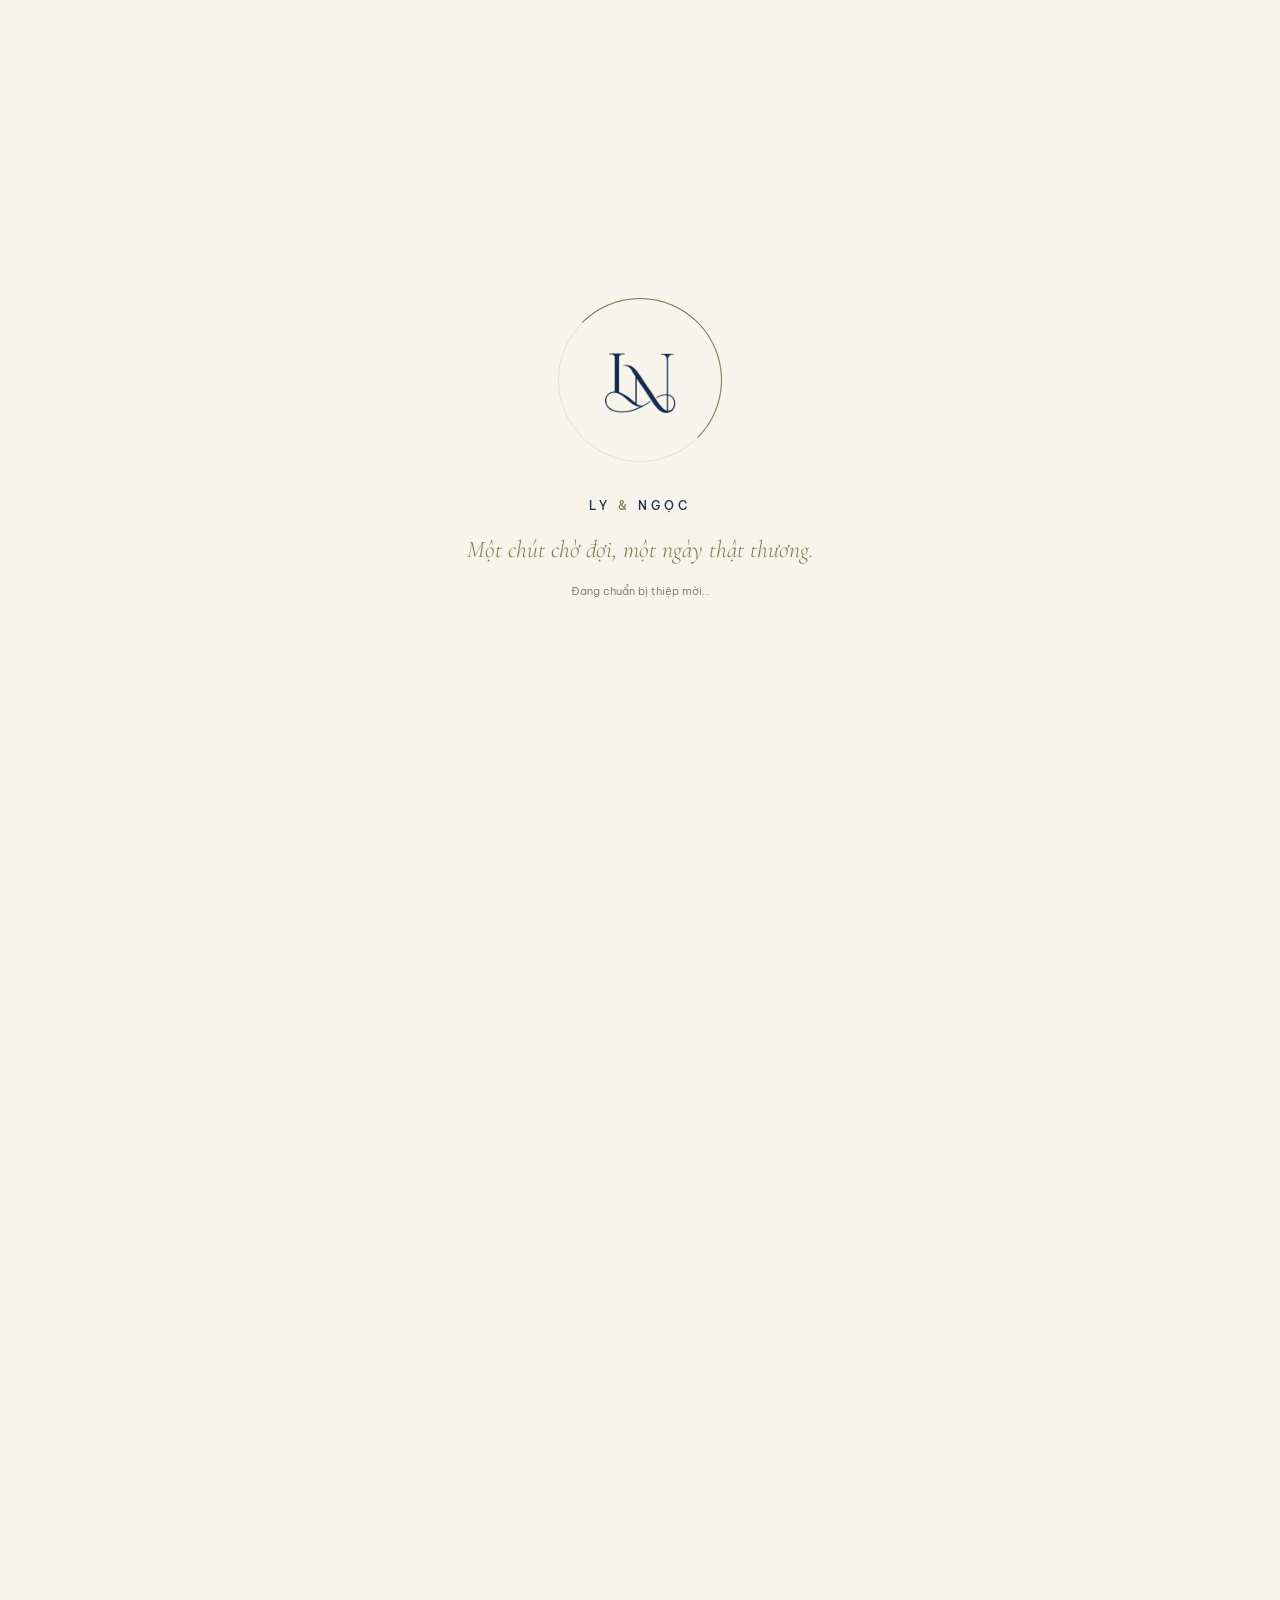
<file: index.html>
<!doctype html>
<html lang="vi" prefix="og: https://ogp.me/ns#">
  <head>
    <meta charset="UTF-8" />
    <meta name="viewport" content="width=device-width, initial-scale=1" />
    <meta name="theme-color" content="#f6f4eb" />
    <script>
      document.documentElement.classList.add("is-loading");
      window.weddingBootTimer = setTimeout(function () {
        document.documentElement.classList.remove(
          "is-loading",
          "is-unveiling",
          "motion-ready",
        );
        document.getElementById("page-loader")?.setAttribute("hidden", "");
        document.getElementById("main")?.removeAttribute("aria-busy");
        document.dispatchEvent(new Event("wedding:ready"));
      }, 20000);
    </script>
    <style>
      #page-loader {
        display: none;
      }
      html.is-loading {
        overflow: hidden;
      }
      html.is-loading #page-loader {
        display: grid;
        position: fixed;
        inset: 0;
        z-index: 1000;
        place-items: center;
        background: #f6f4eb;
      }
      html.is-loading body > :not(#page-loader) {
        visibility: hidden;
      }
    </style>
    <meta
      name="description"
      content="Trân trọng kính mời đến chung vui cùng Thế Ngọc &amp; Hương Ly. 17h15, Thứ Bảy 07.11.2026 · Khu bể bơi Serenity, khách sạn Hà Nội Daewoo."
    />
    <link
      rel="canonical"
      href="https://minhsonneall.github.io/weedding-coach-the-ngoc/"
    />
    <meta property="og:type" content="website" />
    <meta property="og:locale" content="vi_VN" />
    <meta property="og:locale:alternate" content="en_US" />
    <meta
      property="og:site_name"
      content="Thiệp cưới Thế Ngọc &amp; Hương Ly"
    />
    <meta
      property="og:url"
      content="https://minhsonneall.github.io/weedding-coach-the-ngoc/"
    />
    <meta
      property="og:title"
      content="Thế Ngọc &amp; Hương Ly · Wedding / Thiệp cưới · 07.11.2026"
    />
    <meta
      property="og:description"
      content="Trân trọng kính mời · You are warmly invited. Thứ Bảy / Saturday, 7 November 2026 · 17h15 / 5:15 PM · Serenity outdoor pool, Hà Nội Daewoo Hotel."
    />
    <meta
      property="og:image"
      content="https://minhsonneall.github.io/weedding-coach-the-ngoc/assets/share/wedding-preview-v2.jpg"
    />
    <meta
      property="og:image:secure_url"
      content="https://minhsonneall.github.io/weedding-coach-the-ngoc/assets/share/wedding-preview-v2.jpg"
    />
    <meta property="og:image:type" content="image/jpeg" />
    <meta property="og:image:width" content="1200" />
    <meta property="og:image:height" content="630" />
    <meta
      property="og:image:alt"
      content="Thiệp cưới tông kem và xanh navy, ảnh Thế Ngọc và Hương Ly trong vườn, ngày cưới 07.11.2026 tại Hà Nội Daewoo."
    />
    <meta name="twitter:card" content="summary_large_image" />
    <meta
      name="twitter:title"
      content="Thế Ngọc &amp; Hương Ly · Wedding / Thiệp cưới · 07.11.2026"
    />
    <meta
      name="twitter:description"
      content="Trân trọng kính mời · You are warmly invited. 7 November 2026 · 17h15 / 5:15 PM · Serenity outdoor pool, Hà Nội Daewoo Hotel."
    />
    <meta
      name="twitter:image"
      content="https://minhsonneall.github.io/weedding-coach-the-ngoc/assets/share/wedding-preview-v2.jpg"
    />
    <meta
      name="twitter:image:alt"
      content="Thế Ngọc &amp; Hương Ly · 07.11.2026 · Hà Nội Daewoo Hotel"
    />
    <title>Thế Ngọc &amp; Hương Ly — 07.11.2026</title>
    <link rel="icon" href="assets/stationery/monogram.png" />
    <link rel="preconnect" href="https://fonts.googleapis.com" />
    <link rel="preconnect" href="https://fonts.gstatic.com" crossorigin="" />
    <link
      href="https://fonts.googleapis.com/css2?family=Be+Vietnam+Pro:wght@300;400;500;600&amp;family=Cormorant+Garamond:ital,wght@0,400;0,500;0,600;1,400;1,500&amp;family=Great+Vibes&amp;display=swap"
      rel="stylesheet"
    />
    <link rel="preload" as="image" href="assets/edited/cover.jpg" />
    <link rel="preload" as="image" href="assets/stationery/monogram.png" />
    <link rel="stylesheet" href="styles.css?v=20261010-motion" />
    <script src="rsvp-config.js?v=20261007-native-side" defer=""></script>
    <script src="i18n.js?v=20261010-motion" defer=""></script>
    <script src="experience.js?v=20261010-motion" defer=""></script>
    <script src="script.js?v=20261010-motion" defer=""></script>
  </head>
  <body>
    <div
      id="page-loader"
      class="page-loader"
      role="status"
      aria-live="polite"
      aria-atomic="true"
    >
      <div class="loader-content">
        <div class="loader-emblem" aria-hidden="true">
          <span class="loader-orbit"></span>
          <img
            class="loader-monogram"
            src="assets/stationery/monogram.png"
            width="90"
            height="87"
            alt=""
            fetchpriority="high"
          />
          <span class="loader-dots"><i></i><i></i><i></i></span>
        </div>
        <p class="loader-names">LY <span>&amp;</span> NGỌC</p>
        <p class="loader-caption" data-i18n="loading.message">
          Một chút chờ đợi, một ngày thật thương.
        </p>
        <span class="loader-status" data-i18n="loading.status"
          >Đang chuẩn bị thiệp mời…</span
        >
      </div>
    </div>
    <a class="skip-link" href="#main" data-i18n="skip">Đến nội dung chính</a>
    <svg class="svg-defs" xmlns="http://www.w3.org/2000/svg" aria-hidden="true">
      <symbol id="arrow" viewBox="0 0 24 24">
        <path d="M4 12h15m-5-5 5 5-5 5"></path>
      </symbol>
      <symbol id="arrow-up-right" viewBox="0 0 24 24">
        <path d="M6 18 18 6M6 6h12v12"></path>
      </symbol>
      <symbol id="arrow-down" viewBox="0 0 24 24">
        <path d="M12 4v16m-6-6 6 6 6-6"></path>
      </symbol>
      <symbol id="asterisk" viewBox="0 0 32 32">
        <path d="M16 4v24M4 16h24M7.5 7.5l17 17m0-17-17 17"></path>
      </symbol>
      <symbol id="pin" viewBox="0 0 24 24">
        <path d="M19 10c0 5-7 11-7 11S5 15 5 10a7 7 0 1 1 14 0Z"></path>
        <circle cx="12" cy="10" r="2"></circle>
      </symbol>
      <symbol id="calendar" viewBox="0 0 24 24">
        <rect x="4" y="5" width="16" height="16" rx="1"></rect>
        <path d="M8 3v4m8-4v4M4 11h16m-11 5h6"></path>
      </symbol>
      <symbol id="flower" viewBox="0 0 32 32">
        <path
          d="M16 16C0 12 12 0 16 12c4-12 16 0 4 4 12 4 0 16-4 4-4 12-16 0-4-4Z"
        ></path>
        <circle cx="16" cy="16" r="2"></circle>
      </symbol>
      <symbol id="rings" viewBox="0 0 32 32">
        <circle cx="12" cy="19" r="8"></circle>
        <circle cx="22" cy="19" r="8"></circle>
        <path d="m17 8 5-5 5 5-5 4Z"></path>
      </symbol>
      <symbol id="glass" viewBox="0 0 32 32">
        <path
          d="m8 3 1 11a5 5 0 0 0 10 0l1-11ZM14 19v10m-5 0h10m4-23 2 10a4 4 0 0 1-2 4m2-1 3 9m-4 1 7-2"
        ></path>
      </symbol>
      <symbol id="heart" viewBox="0 0 32 32">
        <path d="m16 27-11-11a7 7 0 0 1 11-8 7 7 0 0 1 11 8Z"></path>
      </symbol>
      <symbol id="music" viewBox="0 0 32 32">
        <path d="M12 24V7l15-3v17M12 12l15-3"></path>
        <ellipse cx="8" cy="24" rx="4" ry="3"></ellipse>
        <ellipse cx="23" cy="21" rx="4" ry="3"></ellipse>
      </symbol>
    </svg>
    <header class="site-header">
      <div class="nav-wrap">
        <a
          class="brand"
          href="#home"
          aria-label="Thế Ngọc và Hương Ly, đầu trang"
          data-i18n-aria-label="a11y.brand"
          ><img
            src="assets/stationery/monogram.png"
            width="52"
            height="50"
            alt="LN"
          /><span>LY &amp; NGỌC</span></a
        >
        <nav
          class="desktop-nav"
          aria-label="Điều hướng chính"
          data-i18n-aria-label="a11y.nav"
        >
          <a href="#invitation" data-i18n="nav.invitation">Lời mời</a
          ><a href="#timeline" data-i18n="nav.timeline">Ngày hôm ấy</a
          ><a href="#gallery" data-i18n="nav.gallery">Khoảnh khắc</a
          ><a href="#venue" data-i18n="nav.venue">Địa điểm</a>
        </nav>
        <a class="nav-cta" href="#rsvp" data-i18n="nav.rsvp"
          >Xác nhận tham dự
          <span
            ><svg class="inline-icon" aria-hidden="true" focusable="false">
              <use href="#arrow-up-right"></use></svg></span
        ></a>
        <div
          class="language-switch"
          role="group"
          aria-label="Chọn ngôn ngữ"
          data-i18n-aria-label="language.label"
        >
          <button
            type="button"
            data-language="vi"
            lang="vi"
            aria-label="Tiếng Việt"
            aria-pressed="true"
          >
            VI</button
          ><span aria-hidden="true">/</span
          ><button
            type="button"
            data-language="en"
            lang="en"
            aria-label="English"
            aria-pressed="false"
          >
            EN
          </button>
        </div>
        <button
          class="menu-toggle"
          aria-controls="mobile-nav"
          aria-expanded="false"
          aria-label="Mở menu"
        >
          <span></span><span></span>
        </button>
      </div>
      <nav
        id="mobile-nav"
        class="mobile-nav"
        aria-label="Điều hướng điện thoại"
        hidden=""
        data-i18n-aria-label="a11y.mobileNav"
      >
        <a href="#invitation" data-i18n="nav.invitation">Lời mời</a
        ><a href="#timeline" data-i18n="nav.timeline">Ngày hôm ấy</a
        ><a href="#gallery" data-i18n="nav.gallery">Khoảnh khắc</a
        ><a href="#venue" data-i18n="nav.venue">Địa điểm</a
        ><a href="#rsvp" data-i18n="nav.rsvpMobile">Xác nhận tham dự</a>
      </nav>
    </header>
    <main id="main">
      <section class="hero container" id="home" aria-labelledby="hero-title">
        <div class="hero-copy">
          <p class="eyebrow">
            <span class="little-star"
              ><svg class="inline-icon" aria-hidden="true" focusable="false">
                <use href="#asterisk"></use></svg
            ></span>
            THE WEDDING OF
          </p>
          <h1 id="hero-title">
            Thế Ngọc<span class="name-and">&amp;</span><em>Hương Ly</em>
          </h1>
          <p class="hero-tagline" data-i18n="hero.tagline">
            Một ngày chung đôi.<br />
            Một đời bên nhau.
          </p>
          <div class="hero-date">
            <span data-i18n="date.saturday">THỨ BẢY</span
            ><strong data-i18n="hero.date">07 <i>·</i> 11 <i>·</i> 2026</strong
            ><span>HÀ NỘI DAEWOO HOTEL</span>
          </div>
          <a class="button" href="#invitation" data-i18n="hero.invite"
            >Trân trọng kính mời
            <svg class="icon"><use href="#arrow"></use></svg></a
          ><a class="scroll-cue" href="#invitation" data-i18n="hero.scroll"
            ><span
              ><svg class="inline-icon" aria-hidden="true" focusable="false">
                <use href="#arrow-down"></use></svg
            ></span>
            MỘT LỜI MỜI, GỬI TỪ TRÁI TIM</a
          >
        </div>
        <div
          class="hero-collage"
          aria-label="Những khoảnh khắc của Hương Ly và Thế Ngọc"
          data-i18n-aria-label="a11y.hero"
        >
          <div class="stripe-paper" aria-hidden="true"></div>
          <figure class="hero-photo">
            <img
              src="assets/edited/cover.jpg"
              width="1600"
              height="2400"
              alt="Thế Ngọc và Hương Ly sánh đôi dưới tán cây"
              fetchpriority="high"
              data-i18n-alt="alt.cover"
            />
            <figcaption>with you, always.</figcaption>
          </figure>
          <div class="date-card">
            <span>SAVE <i>the</i> DATE</span
            ><strong>07<br /><span>11</span></strong
            ><small>2026</small
            ><svg class="icon"><use href="#flower"></use></svg>
          </div>
          <figure class="little-photo">
            <img
              src="assets/edited/sky.jpg"
              width="1600"
              height="1067"
              alt="Hai người nắm tay giữa đồng cỏ dưới bầu trời xanh"
              data-i18n-alt="alt.sky"
            />
            <figcaption>our kind of forever</figcaption>
          </figure>
          <div class="crest-seal" aria-hidden="true">
            <span>L<span>N</span></span
            ><small>FOREVER &amp; ALWAYS</small>
          </div>
          <img
            class="hero-flower"
            src="assets/blue-botanical.svg"
            width="200"
            height="380"
            alt=""
            aria-hidden="true"
          /><span class="vertical-note" aria-hidden="true"
            >A GARDEN FULL OF LOVE — 07.11.2026</span
          >
        </div>
      </section>
      <div class="ribbon" aria-hidden="true">
        <span>YOU &amp; ME</span
        ><svg class="icon"><use href="#flower"></use></svg
        ><span data-i18n="ribbon.lifetime">MỘT ĐỜI BÊN NHAU</span
        ><svg class="icon"><use href="#flower"></use></svg
        ><span>07 NOVEMBER 2026</span
        ><svg class="icon"><use href="#flower"></use></svg
        ><span>WITH LOVE, ALWAYS</span>
      </div>
      <section
        class="invitation-section section"
        id="invitation"
        aria-labelledby="invitation-title"
      >
        <div class="container invitation-layout">
          <div class="invitation-intro reveal">
            <p class="eyebrow">A NOTE FOR YOU</p>
            <h2 id="invitation-title" data-i18n="invitation.title">
              Một lời mời,<br /><em>thật nhiều thương.</em>
            </h2>
            <p data-i18n="invitation.story">
              Giữa những ngày bình thường, chúng mình tìm thấy một người để cùng
              đi qua những điều đặc biệt.
            </p>
            <p data-i18n="invitation.message">
              Trân trọng kính mời đến chung vui cùng gia đình chúng tôi. Mong
              được cùng những người thân yêu lưu lại những kỷ niệm thật đẹp.
            </p>
            <span class="script-signature">With love, Ly &amp; Ngọc</span
            ><img
              class="intro-flower"
              src="assets/blue-botanical.svg"
              alt=""
              aria-hidden="true"
              loading="lazy"
            />
          </div>
          <article class="invitation-card reveal">
            <div class="invitation-border">
              <img
                class="card-monogram"
                src="assets/stationery/monogram.png"
                alt="Monogram LN"
                width="65"
                height="63"
                loading="lazy"
              />
              <div class="families">
                <div>
                  <span data-i18n="family.groom">NHÀ TRAI</span>
                  <p data-i18n="family.groomNames">
                    Ông Nguyễn Thành Đô<br />Bà Nguyễn Diệu Hương Ly
                  </p>
                </div>
                <div>
                  <span data-i18n="family.bride">NHÀ GÁI</span>
                  <p data-i18n="family.brideNames">
                    Ông Nguyễn Mạnh Hùng<br />Bà Nguyễn Thu Hương
                  </p>
                </div>
              </div>
              <p class="card-label" data-i18n="invitation.label">
                TRÂN TRỌNG KÍNH MỜI
              </p>
              <p
                class="guest-dedication"
                id="guest-dedication"
                data-i18n="invitation.guest"
              >
                Khách quý
              </p>
              <p class="card-note" data-i18n="invitation.note">
                Đến chung vui cùng hai gia đình chúng tôi trong ngày cưới của
              </p>
              <h3>Thế Ngọc <i>&amp;</i> Hương Ly</h3>
              <div class="card-date">
                <span data-i18n="date.saturday">THỨ BẢY</span
                ><strong data-i18n="invitation.date">07.11.2026</strong
                ><span data-i18n="invitation.arrival">ĐÓN KHÁCH TỪ 17H15</span>
              </div>
              <p class="lunar-date" data-i18n="invitation.lunar">
                Ngày 29 tháng 09 năm Bính Ngọ
              </p>
              <h4 data-i18n="invitation.hotel">KHÁCH SẠN HÀ NỘI DAEWOO</h4>
              <p class="card-address" data-i18n="invitation.address">
                Khu bể bơi Serenity ngoài trời · Tầng 1<br />360 Kim Mã, Giảng
                Võ, Hà Nội
              </p>
              <img
                class="venue-sketch"
                src="assets/stationery/daewoo-sketch.png"
                width="1021"
                height="571"
                alt="Hình vẽ khách sạn Hà Nội Daewoo từ thiệp cưới"
                loading="lazy"
                data-i18n-alt="alt.hotel"
              />
              <p class="card-honor" data-i18n="footer.message">
                Sự hiện diện của quý vị là niềm vinh hạnh cho gia đình chúng
                tôi.
              </p>
            </div>
          </article>
        </div>
      </section>
      <section
        class="countdown-section container reveal"
        aria-labelledby="countdown-title"
      >
        <div>
          <p class="eyebrow">UNTIL WE SAY “I DO”</p>
          <h2 id="countdown-title" data-i18n="countdown.title">
            Đếm những ngày <em>được có nhau.</em>
          </h2>
        </div>
        <div
          class="countdown"
          role="timer"
          aria-label="Thời gian còn lại đến tiệc cưới"
          data-i18n-aria-label="a11y.countdown"
        >
          <div>
            <strong id="days">00</strong
            ><span data-i18n="countdown.days">NGÀY</span>
          </div>
          <i>:</i>
          <div>
            <strong id="hours">00</strong
            ><span data-i18n="countdown.hours">GIỜ</span>
          </div>
          <i>:</i>
          <div>
            <strong id="minutes">00</strong
            ><span data-i18n="countdown.minutes">PHÚT</span>
          </div>
          <i>:</i>
          <div>
            <strong id="seconds">00</strong
            ><span data-i18n="countdown.seconds">GIÂY</span>
          </div>
        </div>
      </section>
      <section
        class="timeline-section section"
        id="timeline"
        aria-labelledby="timeline-title"
      >
        <div class="container timeline-layout">
          <div class="timeline-heading reveal">
            <p class="eyebrow">THE ORDER OF OUR DAY</p>
            <h2 id="timeline-title" data-i18n="timeline.title">
              Ngày hôm ấy<br /><em>có gì?</em>
            </h2>
            <p data-i18n="timeline.intro">
              Một buổi chiều dịu dàng.<br />Một buổi tối đầy yêu thương.
            </p>
            <div class="timeline-date">
              07 <span>/</span> 11 <span>/</span> 2026
            </div>
            <img
              src="assets/blue-botanical.svg"
              alt=""
              aria-hidden="true"
              loading="lazy"
            />
          </div>
          <ol class="timeline">
            <li class="reveal">
              <time
                datetime="2026-11-07T15:00:00+07:00"
                data-i18n="timeline.time1"
                >15<span>h</span></time
              ><span class="timeline-symbol"
                ><svg class="icon"><use href="#heart"></use></svg
              ></span>
              <div>
                <h3 data-i18n="timeline.event1">Lễ thân mật cùng gia đình</h3>
                <p data-i18n="timeline.detail1">
                  Khoảnh khắc ấm áp bên những người thân yêu.
                </p>
              </div>
            </li>
            <li class="reveal">
              <time
                datetime="2026-11-07T17:15:00+07:00"
                data-i18n="timeline.time2"
                >17<span>h</span>15<small>— 17h30</small></time
              ><span class="timeline-symbol"
                ><svg class="icon"><use href="#glass"></use></svg
              ></span>
              <div>
                <h3 data-i18n="timeline.event2">Đón khách tiệc cưới</h3>
                <p data-i18n="timeline.detail2">
                  Đón khách và cùng lưu lại những khoảnh khắc đẹp.
                </p>
              </div>
            </li>
            <li class="reveal">
              <time
                datetime="2026-11-07T18:00:00+07:00"
                data-i18n="timeline.time3"
                >18<span>h</span></time
              ><span class="timeline-symbol"
                ><svg class="icon"><use href="#rings"></use></svg
              ></span>
              <div>
                <h3 data-i18n="timeline.event3">Nghi lễ đính hôn</h3>
                <p data-i18n="timeline.detail3">
                  Cùng chứng kiến lời hẹn ước của chúng mình.
                </p>
              </div>
            </li>
            <li class="reveal">
              <time
                datetime="2026-11-07T19:00:00+07:00"
                data-i18n="timeline.time4"
                >19<span>h</span></time
              ><span class="timeline-symbol"
                ><svg class="icon"><use href="#music"></use></svg
              ></span>
              <div>
                <h3 data-i18n="timeline.event4">Cô dâu chú rể khiêu vũ</h3>
                <p data-i18n="timeline.detail4">
                  Một điệu nhảy, mở đầu cho những ngày có nhau.
                </p>
              </div>
            </li>
            <li class="reveal">
              <time
                datetime="2026-11-07T19:30:00+07:00"
                data-i18n="timeline.time5"
                >19<span>h</span>30</time
              ><span class="timeline-symbol"
                ><svg class="icon"><use href="#flower"></use></svg
              ></span>
              <div>
                <h3 data-i18n="timeline.event5">Giao lưu và tung hoa</h3>
                <p data-i18n="timeline.detail5">
                  Thêm tiếng cười, thêm một chút may mắn.
                </p>
              </div>
            </li>
          </ol>
        </div>
      </section>
      <section
        class="gallery-section section container"
        id="gallery"
        aria-labelledby="gallery-title"
      >
        <div class="section-heading reveal">
          <div>
            <p class="eyebrow">LITTLE MOMENTS, A LIFETIME OF LOVE</p>
            <h2 id="gallery-title" data-i18n="gallery.title">
              Những ngày <em>có đôi.</em>
            </h2>
          </div>
          <p data-i18n="gallery.intro">
            Có nắng, có gió.<br />Và lúc nào cũng có nhau.
          </p>
        </div>
        <div class="gallery-grid">
          <button
            class="gallery-item gallery-tall reveal"
            data-caption="Có nhau, giữa một ngày xanh."
            aria-label="Xem ảnh Hương Ly và Thế Ngọc dưới khăn voan"
            data-i18n-data-caption="gallery.caption1"
            data-i18n-aria-label="gallery.open1"
          >
            <img
              src="assets/edited/portrait.jpg"
              width="1600"
              height="2400"
              alt="Hương Ly và Thế Ngọc bên nhau dưới khăn voan"
              loading="lazy"
              data-i18n-alt="gallery.alt1"
            /><span data-i18n="gallery.label1"
              >01 <i>Những ngày xanh</i>
              <svg class="inline-icon" aria-hidden="true" focusable="false">
                <use href="#arrow-up-right"></use></svg
            ></span>
          </button>
          <button
            class="gallery-item reveal"
            data-caption="Nắm tay nhau, qua những ngày bình thường."
            aria-label="Xem ảnh đôi bàn tay"
            data-i18n-data-caption="gallery.caption2"
            data-i18n-aria-label="gallery.open2"
          >
            <img
              src="assets/edited/hands.jpg"
              width="1600"
              height="1067"
              alt="Đôi bàn tay nắm chặt giữa nắng và tán cây"
              loading="lazy"
              data-i18n-alt="gallery.alt2"
            /><span data-i18n="gallery.label2"
              >02 <i>Một lời hẹn</i>
              <svg class="inline-icon" aria-hidden="true" focusable="false">
                <use href="#arrow-up-right"></use></svg
            ></span>
          </button>
          <button
            class="gallery-item gallery-tall reveal"
            data-caption="Một chút gió, một đời thương."
            aria-label="Xem ảnh hai người ôm nhau trên đồng cỏ"
            data-i18n-data-caption="gallery.caption3"
            data-i18n-aria-label="gallery.open3"
          >
            <img
              src="assets/edited/embrace.jpg"
              width="1600"
              height="2400"
              alt="Thế Ngọc ôm Hương Ly trong chiếc váy xanh giữa đồng cỏ"
              loading="lazy"
              data-i18n-alt="gallery.alt3"
            /><span data-i18n="gallery.label3"
              >03 <i>Bình yên là đây</i>
              <svg class="inline-icon" aria-hidden="true" focusable="false">
                <use href="#arrow-up-right"></use></svg
            ></span>
          </button>
          <div class="gallery-quote reveal">
            <svg class="icon"><use href="#flower"></use></svg>
            <p>You are my<br /><em>favorite place.</em></p>
            <small>LY &amp; NGỌC</small>
          </div>
          <button
            class="gallery-item reveal"
            data-caption="Từng điều nhỏ, đều trở nên đặc biệt."
            aria-label="Xem ảnh bó hoa cưới"
            data-i18n-data-caption="gallery.caption4"
            data-i18n-aria-label="gallery.open4"
          >
            <img
              src="assets/edited/detail.jpg"
              width="1600"
              height="2399"
              alt="Cận cảnh bó hoa và trang phục cưới của hai người"
              loading="lazy"
              data-i18n-alt="gallery.alt4"
            /><span data-i18n="gallery.label4"
              >04 <i>Điều nhỏ bé</i>
              <svg class="inline-icon" aria-hidden="true" focusable="false">
                <use href="#arrow-up-right"></use></svg
            ></span>
          </button>
          <button
            class="gallery-item gallery-wide reveal"
            data-caption="Bên nhau, dưới cùng một bầu trời."
            aria-label="Xem ảnh nắm tay dưới bầu trời xanh"
            data-i18n-data-caption="gallery.caption5"
            data-i18n-aria-label="gallery.open5"
          >
            <img
              src="assets/edited/sky.jpg"
              width="1600"
              height="1067"
              alt="Hương Ly và Thế Ngọc nắm tay dưới bầu trời xanh rộng mở"
              loading="lazy"
              data-i18n-alt="gallery.alt5"
            /><span data-i18n="gallery.label5"
              >05 <i>Dưới cùng bầu trời</i>
              <svg class="inline-icon" aria-hidden="true" focusable="false">
                <use href="#arrow-up-right"></use></svg
            ></span>
          </button>
          <button
            class="gallery-item reveal"
            data-caption="Đường về có nhau."
            aria-label="Xem ảnh Hương Ly trên lối vườn"
            data-i18n-data-caption="gallery.caption6"
            data-i18n-aria-label="gallery.open6"
          >
            <img
              src="assets/edited/garden.jpg"
              width="1600"
              height="2400"
              alt="Hương Ly trong váy cưới trên lối vườn ngập nắng"
              loading="lazy"
              data-i18n-alt="gallery.alt6"
            /><span data-i18n="gallery.label6"
              >06 <i>Đường về có nhau</i>
              <svg class="inline-icon" aria-hidden="true" focusable="false">
                <use href="#arrow-up-right"></use></svg
            ></span>
          </button>
        </div>
      </section>
      <section
        class="venue-section section"
        id="venue"
        aria-labelledby="venue-title"
      >
        <div class="container venue-layout">
          <div class="venue-art reveal">
            <img
              src="assets/stationery/garden-liner.png"
              width="1024"
              height="1024"
              alt="Minh họa khu vườn và hồ nước tại Hà Nội Daewoo, lấy từ mockup thiệp"
              loading="lazy"
              data-i18n-alt="alt.venue"
            /><span class="venue-art-caption"
              >A little garden, a lot of love.</span
            >
            <div class="venue-stamp">
              HÀ NỘI<br /><strong>07.11</strong><span>WITH LOVE</span>
            </div>
          </div>
          <div class="venue-copy reveal">
            <p class="eyebrow">MEET US IN THE GARDEN</p>
            <h2 id="venue-title" data-i18n="venue.title">
              Hẹn gặp tại<br /><em>khu vườn hạnh phúc.</em>
            </h2>
            <h3 data-i18n="venue.hotel">Hà Nội Daewoo Hotel</h3>
            <p class="venue-space" data-i18n="venue.space">
              Khu bể bơi Serenity ngoài trời · Tầng 1
            </p>
            <p class="venue-address" data-i18n="venue.address">
              <svg class="icon"><use href="#pin"></use></svg> 360 Kim Mã, Giảng
              Võ, Hà Nội
            </p>
            <p class="venue-time" data-i18n="venue.time">
              <svg class="icon"><use href="#calendar"></use></svg> Thứ Bảy,
              07.11.2026 · Đón khách 17h15–17h30
            </p>
            <div class="venue-actions">
              <a
                class="button"
                href="https://www.google.com/maps/search/?api=1&amp;query=Hanoi+Daewoo+Hotel+360+Kim+Ma+Hanoi"
                target="_blank"
                rel="noopener noreferrer"
                data-i18n="venue.directions"
                >Chỉ đường đến đây
                <svg class="icon"><use href="#arrow"></use></svg></a
              ><button
                class="text-link"
                id="save-date"
                data-i18n="venue.calendar"
              >
                Lưu ngày vào lịch
                <span
                  ><svg
                    class="inline-icon"
                    aria-hidden="true"
                    focusable="false"
                  >
                    <use href="#arrow-up-right"></use></svg
                ></span>
              </button>
            </div>
            <button
              class="text-link map-link"
              id="show-map"
              data-i18n="venue.map"
            >
              Xem sơ đồ lối vào khách sạn
              <span
                ><svg class="inline-icon" aria-hidden="true" focusable="false">
                  <use href="#arrow-up-right"></use></svg
              ></span>
            </button>
          </div>
        </div>
      </section>
      <section class="dresscode-section container reveal">
        <div>
          <p class="eyebrow">DRESS CODE</p>
          <h2 data-i18n="dress.title">
            Cùng chung vui,<br />
            <em>trong sắc màu yêu thương.</em>
          </h2>
        </div>
        <div class="dresscode-copy">
          <div
            class="swatches"
            aria-label="Gợi ý màu xanh navy, xanh lam, xanh olive, hồng và vàng"
            data-i18n-aria-label="a11y.swatches"
          >
            <span style="--swatch: #173449"></span
            ><span style="--swatch: #a4bbce"></span
            ><span style="--swatch: #808651"></span
            ><span style="--swatch: #bf959a"></span
            ><span style="--swatch: #d4b569"></span>
          </div>
          <p data-i18n="dress.description">
            Trang phục lịch sự. Càng nhiều màu sắc, càng đẹp cho một khu vườn
            tiệc cưới.
          </p>
          <p class="dresscode-note">
            <strong data-i18n="dress.note"
              >Màu trắng, be và kem xin dành riêng cho cô dâu nhé.</strong
            >
          </p>
        </div>
      </section>
      <section
        class="rsvp-section section"
        id="rsvp"
        aria-labelledby="rsvp-title"
      >
        <div class="container rsvp-layout">
          <div class="rsvp-copy reveal">
            <p class="eyebrow">WE SAVED YOU A SEAT</p>
            <h2 id="rsvp-title" data-i18n="rsvp.title">
              Ngày vui trọn vẹn,<br /><em>bên người thân yêu.</em>
            </h2>
            <p data-i18n="rsvp.intro">
              Mong nhận được lời xác nhận tham dự để gia đình chuẩn bị đón tiếp
              chu đáo. Trân trọng cảm ơn những tình cảm và lời chúc dành cho Ly
              &amp; Ngọc.
            </p>
            <img
              src="assets/stationery/monogram.png"
              width="90"
              height="87"
              alt="LN"
              loading="lazy"
            /><span class="script-signature">Thế Ngọc &amp; Hương Ly</span>
            <p class="rsvp-honor" data-i18n="rsvp.honor">
              Sự hiện diện của quý vị là niềm vinh hạnh cho gia đình chúng tôi.
            </p>
          </div>
          <div class="rsvp-panel">
            <noscript>
              <a
                class="button"
                href="https://docs.google.com/forms/d/e/1FAIpQLSdn-xTc__UrpdXuC4Jys3-BjoRQkUcQ5l5RUdCRhEzdgghCoQ/viewform"
                target="_blank"
                rel="noopener noreferrer"
                data-i18n="rsvp.nojs"
                >Mở phiếu xác nhận tham dự
                <svg class="inline-icon" aria-hidden="true" focusable="false">
                  <use href="#arrow-up-right"></use></svg
              ></a>
            </noscript>
            <form id="rsvp-form" class="rsvp-form reveal" hidden="">
              <p class="eyebrow" data-i18n="rsvp.eyebrow">
                LỜI NHẮN DÀNH CHO CHÚNG MÌNH
              </p>
              <label for="guest-name" data-i18n="rsvp.name">Họ và tên</label
              ><input
                id="guest-name"
                name="name"
                autocomplete="name"
                placeholder="Vui lòng nhập họ và tên"
                maxlength="80"
                required=""
                data-i18n-placeholder="rsvp.namePlaceholder"
              />
              <fieldset>
                <legend data-i18n="rsvp.side">Bạn là:</legend>
                <label class="radio-option">
                  <input type="radio" name="side" value="bride" required="" />
                  <span data-i18n="rsvp.brideGuest">Khách nhà gái</span>
                </label>
                <label class="radio-option">
                  <input type="radio" name="side" value="groom" required="" />
                  <span data-i18n="rsvp.groomGuest">Khách nhà trai</span>
                </label>
              </fieldset>
              <fieldset>
                <legend data-i18n="rsvp.attendance">Xác nhận tham dự</legend>
                <label class="radio-option"
                  ><input
                    type="radio"
                    name="attendance"
                    value="yes"
                    checked=""
                  /><span data-i18n="rsvp.yes">Sẽ tham dự</span></label
                ><label class="radio-option"
                  ><input type="radio" name="attendance" value="no" /><span
                    data-i18n="rsvp.no"
                    >Không thể tham dự</span
                  ></label
                >
              </fieldset>
              <div class="guest-count-wrap">
                <label for="guest-count" data-i18n="rsvp.guests"
                  >Số người tham dự</label
                ><select id="guest-count" name="guests">
                  <option value="1" data-i18n="rsvp.guest1">01 người</option>
                  <option value="2" data-i18n="rsvp.guest2">02 người</option>
                  <option value="3" data-i18n="rsvp.guest3">03 người</option>
                  <option value="4" data-i18n="rsvp.guest4">04 người</option>
                  <option value="5" data-i18n="rsvp.guest5">05 người</option>
                </select>
              </div>
              <label for="guest-wish" data-i18n="rsvp.wish"
                >Gửi một chút yêu thương</label
              ><textarea
                id="guest-wish"
                name="wish"
                rows="3"
                maxlength="600"
                placeholder="Lời chúc dành cho cô dâu chú rể…"
                data-i18n-placeholder="rsvp.wishPlaceholder"
              ></textarea
              ><button class="button" type="submit" data-i18n="rsvp.submit">
                Gửi xác nhận <svg class="icon"><use href="#arrow"></use></svg>
              </button>
              <p class="form-note" data-i18n="rsvp.thanks">
                Cảm ơn những tình cảm và lời chúc dành cho Ly &amp; Ngọc.
              </p>
              <div
                id="rsvp-result"
                class="rsvp-result"
                role="status"
                hidden=""
              ></div>
            </form>
            <div id="google-rsvp" class="google-rsvp reveal" hidden="">
              <iframe
                id="google-rsvp-frame"
                name="rsvp-receipt"
                title="Kết quả xác nhận tham dự từ Google Forms"
                referrerpolicy="strict-origin-when-cross-origin"
                data-i18n-title="rsvp.receiptTitle"
              ></iframe>
              <a
                id="google-rsvp-link"
                class="text-link"
                target="_blank"
                rel="noopener noreferrer"
                data-i18n="rsvp.support"
                >Mở biểu mẫu nếu cần hỗ trợ
                <svg class="inline-icon" aria-hidden="true" focusable="false">
                  <use href="#arrow-up-right"></use></svg
              ></a>
            </div>
          </div>
        </div>
      </section>
      <section
        class="gifts-section section container"
        id="wedding-gifts"
        aria-labelledby="gifts-title"
      >
        <div class="gifts-heading reveal">
          <p class="eyebrow">WITH LOVE</p>
          <h2 id="gifts-title" data-i18n="gifts.title">
            Hộp <em>mừng cưới.</em>
          </h2>
          <p data-i18n="gifts.intro">
            Trân trọng cảm ơn những tình cảm dành cho Ly &amp; Ngọc.
          </p>
        </div>
        <div class="gift-cards">
          <article
            class="gift-card gift-card--bride reveal"
            aria-labelledby="bride-gift-title"
          >
            <p class="gift-family" data-i18n="gifts.bride">Nhà gái</p>
            <h3 id="bride-gift-title">Hương Ly</h3>
            <a
              class="gift-qr"
              href="assets/qr/nha-gai.jpg"
              target="_blank"
              rel="noopener noreferrer"
              aria-label="Xem ảnh QR nhà gái — Nguyễn Hương Ly"
              data-i18n-aria-label="gifts.openBride"
            >
              <img
                src="assets/qr/nha-gai.jpg"
                width="1206"
                height="1289"
                alt="Mã QR mừng cưới nhà gái — Nguyễn Hương Ly, TPBank"
                data-i18n-alt="gifts.altBride"
                loading="lazy"
              />
            </a>
            <a
              class="text-link gift-download"
              href="assets/qr/nha-gai.jpg"
              download="QR-Nha-gai-Huong-Ly.jpg"
              data-i18n="gifts.saveBride"
              >Lưu QR nhà gái</a
            >
          </article>
          <article
            class="gift-card gift-card--groom reveal"
            aria-labelledby="groom-gift-title"
          >
            <p class="gift-family" data-i18n="gifts.groom">Nhà trai</p>
            <h3 id="groom-gift-title">Thế Ngọc</h3>
            <a
              class="gift-qr"
              href="assets/qr/nha-trai.jpg"
              target="_blank"
              rel="noopener noreferrer"
              aria-label="Xem ảnh QR nhà trai — Nguyễn Thế Ngọc"
              data-i18n-aria-label="gifts.openGroom"
            >
              <img
                src="assets/qr/nha-trai.jpg"
                width="1080"
                height="2109"
                alt="Mã QR mừng cưới nhà trai — Nguyễn Thế Ngọc, TPBank"
                data-i18n-alt="gifts.altGroom"
                loading="lazy"
              />
            </a>
            <a
              class="text-link gift-download"
              href="assets/qr/nha-trai.jpg"
              download="QR-Nha-trai-The-Ngoc.jpg"
              data-i18n="gifts.saveGroom"
              >Lưu QR nhà trai</a
            >
          </article>
        </div>
      </section>
      <section class="closing">
        <img
          src="assets/edited/meadow.jpg"
          width="1600"
          height="1067"
          alt="Đồng cỏ dịu nắng, một khoảnh khắc trong album cưới"
          loading="lazy"
          data-i18n-alt="alt.closing"
        />
        <div>
          <p class="eyebrow">OUR FOREVER STARTS HERE</p>
          <p class="closing-names">Ly <i>&amp;</i> Ngọc</p>
          <p data-i18n="invitation.date">07.11.2026</p>
        </div>
      </section>
    </main>
    <footer>
      <a class="footer-top" href="#home">L <i>&amp;</i> N</a>
      <p data-i18n="footer.message">
        Sự hiện diện của quý vị là niềm vinh hạnh cho gia đình chúng tôi.
      </p>
      <button id="open-credits" data-i18n="credits.open">
        Ảnh &amp; âm nhạc
        <svg class="inline-icon" aria-hidden="true" focusable="false">
          <use href="#arrow-up-right"></use>
        </svg>
      </button>
    </footer>
    <audio
      id="background-music"
      src="assets/giai-cuu-the-gioi.m4a"
      autoplay=""
      loop=""
      preload="auto"
      playsinline=""
    ></audio>
    <button
      id="music-toggle"
      class="music-toggle"
      aria-label="Bật nhạc Giải cứu thế giới"
      aria-pressed="false"
    >
      <span class="music-disc"><span></span></span
      ><span class="music-label"
        ><strong>Giải cứu thế giới</strong
        ><small id="music-status">Full Demo</small></span
      ><span class="sound-bars" aria-hidden="true"
        ><i></i><i></i><i></i><i></i
      ></span>
    </button>
    <dialog
      id="lightbox"
      class="lightbox"
      aria-label="Album ảnh cưới"
      data-i18n-aria-label="a11y.lightbox"
    >
      <button
        class="dialog-close"
        data-close=""
        aria-label="Đóng ảnh"
        data-i18n-aria-label="a11y.closePhoto"
      >
        ×</button
      ><button
        class="lightbox-prev"
        aria-label="Ảnh trước"
        data-i18n-aria-label="a11y.prev"
      >
        <svg class="inline-icon icon-flip" aria-hidden="true" focusable="false">
          <use href="#arrow"></use>
        </svg>
      </button>
      <figure>
        <img id="lightbox-image" alt="" />
        <figcaption>
          <span id="lightbox-caption"></span><span id="lightbox-counter"></span>
        </figcaption>
      </figure>
      <button
        class="lightbox-next"
        aria-label="Ảnh tiếp theo"
        data-i18n-aria-label="a11y.next"
      >
        <svg class="inline-icon" aria-hidden="true" focusable="false">
          <use href="#arrow"></use>
        </svg>
      </button>
    </dialog>
    <dialog
      id="map-dialog"
      class="map-dialog"
      aria-label="Sơ đồ lối vào khách sạn Daewoo"
      data-i18n-aria-label="a11y.map"
    >
      <button
        class="dialog-close"
        data-close=""
        aria-label="Đóng sơ đồ"
        data-i18n-aria-label="a11y.closeMap"
      >
        ×</button
      ><img
        src="assets/stationery/venue-map.png"
        alt="Sơ đồ lối vào Hà Nội Daewoo từ đường Kim Mã, vị trí đỗ ô tô và xe máy theo thiệp mời"
        loading="lazy"
        data-i18n-alt="alt.map"
      />
    </dialog>
    <dialog
      id="credits-dialog"
      class="credits-dialog"
      aria-labelledby="credits-title"
    >
      <button
        class="dialog-close"
        data-close=""
        aria-label="Đóng thông tin"
        data-i18n-aria-label="a11y.closeCredits"
      >
        ×
      </button>
      <p class="eyebrow">WITH THANKS</p>
      <h2 id="credits-title" data-i18n="credits.title">Ảnh &amp; âm nhạc</h2>
      <p data-i18n="credits.photo">Ảnh cưới: XOÀI STUDIO · Ly &amp; Ngọc.</p>
      <p data-i18n="credits.music">
        Nhạc nền: “Giải cứu thế giới” · Full Demo.
      </p>
      <a
        class="text-link"
        href="https://www.youtube.com/watch?v=VGZFE1jTZgY"
        target="_blank"
        rel="noopener noreferrer"
        data-i18n="credits.listen"
        >Nghe bản nhạc trên YouTube
        <svg class="inline-icon" aria-hidden="true" focusable="false">
          <use href="#arrow-up-right"></use></svg
      ></a>
      <p data-i18n="credits.art">
        Monogram và minh họa: từ thiệp cưới của Ly &amp; Ngọc.
      </p>
    </dialog>
    <div id="toast" class="toast" role="status"></div>
  </body>
</html>
</file>
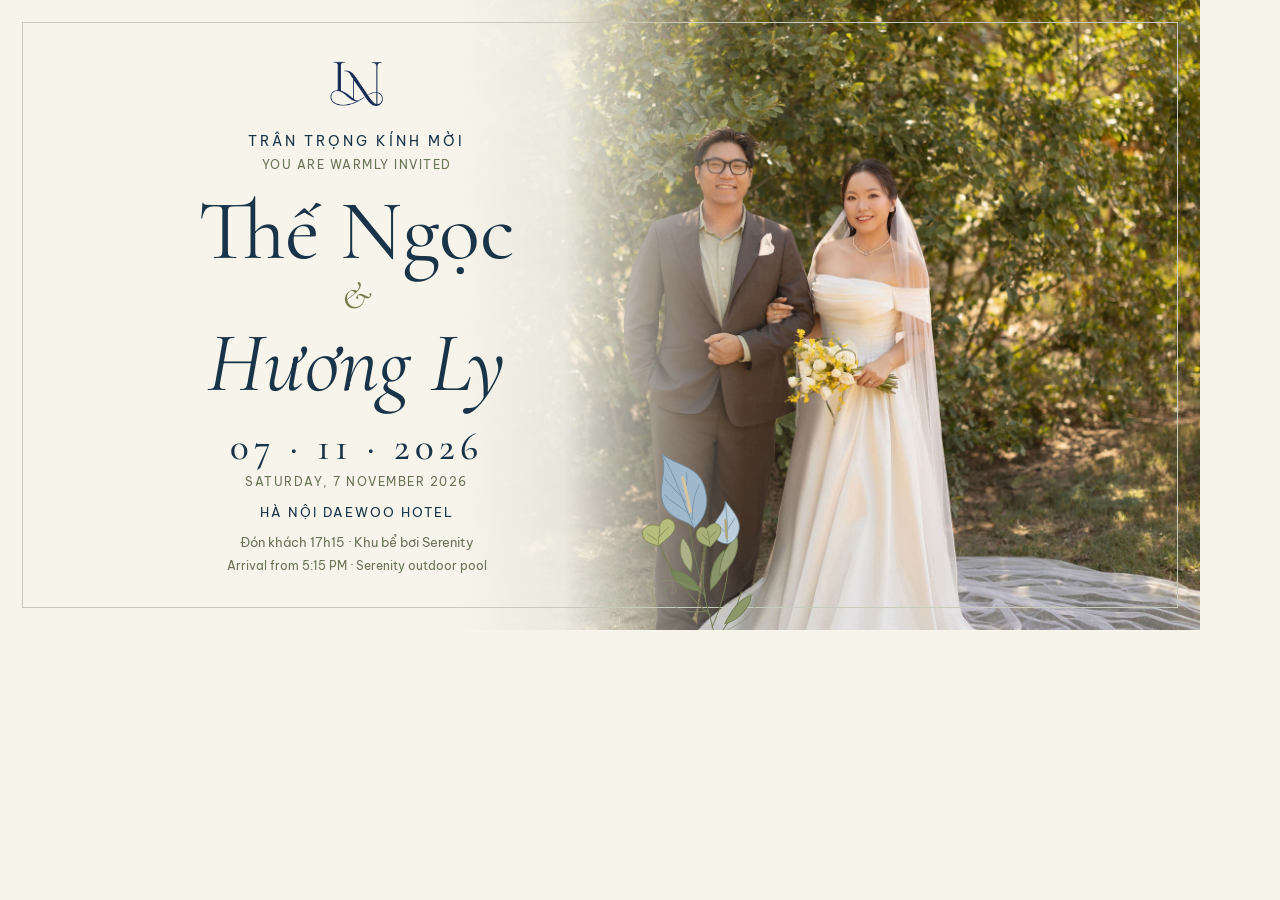
<file: assets/share/preview-source.html>
<!doctype html>
<html lang="vi">
  <head>
    <meta charset="utf-8" />
    <meta name="robots" content="noindex" />
    <title>Ảnh chia sẻ thiệp cưới Thế Ngọc & Hương Ly</title>
    <link
      rel="stylesheet"
      href="https://fonts.googleapis.com/css2?family=Be+Vietnam+Pro:wght@400;500&family=Cormorant+Garamond:ital,wght@0,400;0,500;1,400&display=swap"
    />
    <style>
      * {
        box-sizing: border-box;
      }
      body {
        margin: 0;
        width: 1200px;
        height: 630px;
        overflow: hidden;
        background: #f6f4eb;
        color: #193448;
      }
      .card {
        width: 1200px;
        height: 630px;
        position: relative;
        overflow: hidden;
      }
      .border {
        position: absolute;
        inset: 22px;
        border: 1px solid #c7cbbb;
      }
      .background-photo {
        position: absolute;
        top: 0;
        right: 0;
        width: 780px;
        height: 100%;
        object-fit: cover;
        object-position: 50% 68%;
      }
      .background-wash {
        position: absolute;
        inset: 0;
        background: linear-gradient(
          90deg,
          #f6f4eb 0%,
          #f6f4eb 38%,
          #f6f4ebed 47%,
          #f6f4eb10 62%,
          transparent 75%
        );
      }
      .copy {
        position: absolute;
        left: 55px;
        top: 49px;
        width: 603px;
        text-align: center;
      }
      .monogram {
        display: block;
        width: 67px;
        height: 66px;
        object-fit: contain;
        margin: 0 auto 16px;
      }
      .eyebrow {
        margin: 0 0 4px;
        font:
          400 14px/1.5 "Be Vietnam Pro",
          sans-serif;
        letter-spacing: 3px;
      }
      h1 {
        margin: 0;
        font:
          400 85px/1 "Cormorant Garamond",
          Georgia,
          serif;
      }
      h1 span {
        display: block;
        color: #787e52;
        font-size: 39px;
        line-height: 1.2;
        font-style: italic;
      }
      h1 em {
        display: block;
        font-weight: 400;
      }
      .date {
        margin: 19px 0 2px;
        font:
          500 39px/1.2 "Cormorant Garamond",
          Georgia,
          serif;
        letter-spacing: 5px;
      }
      .venue {
        font:
          400 13px/1.8 "Be Vietnam Pro",
          sans-serif;
        letter-spacing: 2px;
        margin: 0;
      }
      .time {
        font:
          400 13px/1.8 "Be Vietnam Pro",
          sans-serif;
        margin: 7px 0 0;
        color: #677455;
      }
      .english {
        margin: 0 0 14px;
        font:
          400 12px/1.5 "Be Vietnam Pro",
          sans-serif;
        letter-spacing: 1.5px;
        color: #677455;
      }
      .date + .english {
        margin-bottom: 10px;
      }
      .time + .english {
        margin: 3px 0 0;
        letter-spacing: 0;
      }
      .flower {
        position: absolute;
        width: 127px;
        height: 244px;
        object-fit: contain;
        left: 631px;
        bottom: -22px;
        transform: rotate(-12deg);
      }
    </style>
  </head>
  <body>
    <main class="card">
      <img
        class="background-photo"
        src="../edited/cover.jpg"
        alt="Ảnh nền Thế Ngọc và Hương Ly sánh đôi dưới tán cây"
      />
      <div class="background-wash"></div>
      <div class="border"></div>
      <div class="copy">
        <img class="monogram" src="../stationery/monogram.png" alt="LN" />
        <p class="eyebrow">TRÂN TRỌNG KÍNH MỜI</p>
        <p class="english" lang="en">YOU ARE WARMLY INVITED</p>
        <h1>Thế Ngọc<span>&</span><em>Hương Ly</em></h1>
        <p class="date">07 · 11 · 2026</p>
        <p class="english" lang="en">SATURDAY, 7 NOVEMBER 2026</p>
        <p class="venue">HÀ NỘI DAEWOO HOTEL</p>
        <p class="time">Đón khách 17h15 · Khu bể bơi Serenity</p>
        <p class="english" lang="en">
          Arrival from 5:15 PM · Serenity outdoor pool
        </p>
      </div>
      <img class="flower" src="../blue-botanical.svg" alt="" />
    </main>
  </body>
</html>
</file>
<file: styles.css>
@charset "UTF-8";
:root {
  --small-text-increase: 0px;
  --paper: #f6f4eb;
  --cream: #eeeddf;
  --navy: #193448;
  --ink: #233d4d;
  --olive: #787e52;
  --blue: #a6bdce;
  --pale-blue: #e4ebee;
  --line: #c9cec4;
  --muted: #64726e;
  --serif: "Cormorant Garamond", Georgia, serif;
  --sans: "Be Vietnam Pro", Arial, sans-serif;
  --script: "Great Vibes", cursive;
}
* {
  box-sizing: border-box;
}
html {
  scroll-behavior: smooth;
  scroll-padding-top: 95px;
}
body {
  margin: 0;
  background: var(--paper);
  color: var(--ink);
  font-family: var(--sans);
  font-size: calc(13px + var(--small-text-increase));
  line-height: 1.9;
  font-weight: 300;
}
body.modal-open {
  overflow: hidden;
}
body::after {
  content: "";
  position: fixed;
  inset: 0;
  pointer-events: none;
  z-index: 20;
  opacity: 0.028;
  background-image: url("data:image/svg+xml,%3Csvg viewBox='0 0 180 180' xmlns='http://www.w3.org/2000/svg'%3E%3Cfilter id='n'%3E%3CfeTurbulence type='fractalNoise' baseFrequency='.82' numOctaves='3' stitchTiles='stitch'/%3E%3C/filter%3E%3Cpath fill='%23000' filter='url(%23n)' d='M0 0h180v180H0z'/%3E%3C/svg%3E");
}
[hidden] {
  display: none !important;
}
button,
a,
input,
textarea,
select {
  -webkit-tap-highlight-color: transparent;
}
button,
input,
textarea,
select {
  font: inherit;
  color: inherit;
}
button {
  cursor: pointer;
  background: none;
  border: 0;
}
button,
a {
  touch-action: manipulation;
}
a {
  color: inherit;
  text-decoration: none;
}
a,
button {
  outline-offset: 6px;
}
:focus-visible {
  outline: 2px solid var(--olive);
}
img {
  display: block;
  max-width: 100%;
  height: auto;
}
h1,
h2,
h3,
h4,
p,
figure {
  margin: 0;
}
h1,
h2,
h3,
h4 {
  font-weight: 400;
}
h2 {
  font-family: var(--serif);
  font-size: clamp(38px, 4.3vw, 62px);
  line-height: 1.08;
  letter-spacing: -1.5px;
}
h2 em {
  font-weight: 400;
  color: var(--olive);
}
.container {
  width: min(1200px, calc(100% - 100px));
  margin-inline: auto;
}
.section {
  padding-block: 115px;
}
.eyebrow {
  font-size: calc(9px + var(--small-text-increase));
  letter-spacing: 2.5px;
  font-weight: 500;
  line-height: 1.8;
}
.icon {
  width: 22px;
  height: 22px;
  fill: none;
  stroke: currentColor;
  stroke-width: 1.2;
  stroke-linecap: round;
  stroke-linejoin: round;
  flex-shrink: 0;
}
.svg-defs {
  position: absolute;
  width: 0;
  height: 0;
  overflow: hidden;
}
.skip-link {
  position: fixed;
  top: -100px;
  left: 10px;
  background: var(--navy);
  color: white;
  padding: 10px;
  z-index: 100;
}
.skip-link:focus {
  top: 10px;
}
.button {
  display: inline-flex;
  align-items: center;
  justify-content: center;
  gap: 27px;
  min-height: 51px;
  padding: 13px 24px;
  background: var(--navy);
  color: var(--paper);
  font-size: calc(11px + var(--small-text-increase));
  font-weight: 400;
  transition:
    background 0.2s,
    transform 0.2s;
}
.button:hover {
  background: var(--olive);
  transform: translateY(-2px);
}
.text-link {
  display: inline-flex;
  align-items: center;
  justify-content: center;
  gap: 14px;
  border-bottom: 1px solid currentColor;
  padding: 7px 0;
  font-size: calc(11px + var(--small-text-increase));
  line-height: 1.8;
}
.text-link:hover {
  color: var(--olive);
}
.site-header {
  background: rgba(246, 244, 235, 0.95);
  border-bottom: 1px solid var(--line);
  position: sticky;
  top: 0;
  z-index: 30;
  backdrop-filter: blur(14px);
}
.nav-wrap {
  width: min(1320px, calc(100% - 80px));
  margin: auto;
  height: 88px;
  display: flex;
  justify-content: space-between;
  align-items: center;
}
.brand {
  display: flex;
  gap: 18px;
  align-items: center;
}
.brand img {
  width: 44px;
  mix-blend-mode: multiply;
}
.brand > span {
  font-size: calc(10px + var(--small-text-increase));
  letter-spacing: 2.5px;
}
.desktop-nav {
  display: flex;
  gap: 38px;
  font-size: calc(11px + var(--small-text-increase));
}
.desktop-nav a {
  padding: 10px 0;
  position: relative;
}
.desktop-nav a::after {
  position: absolute;
  bottom: 5px;
  left: 0;
  content: "";
  width: 0;
  height: 1px;
  background: var(--olive);
  transition: width 0.2s;
}
.desktop-nav a:hover::after,
.desktop-nav a.active::after {
  width: 100%;
}
.nav-cta {
  font-size: calc(11px + var(--small-text-increase));
  border: 1px solid #89988d;
  padding: 9px 18px;
  display: flex;
  gap: 28px;
}
.nav-cta:hover {
  background: var(--cream);
}
.language-switch {
  display: inline-flex;
  align-items: center;
  gap: 2px;
  flex-shrink: 0;
  padding: 3px;
  border: 1px solid #a7b3a5;
  color: var(--muted);
}
.language-switch button {
  min-width: 31px;
  min-height: 31px;
  padding: 4px;
  font-size: calc(10px + var(--small-text-increase));
  font-weight: 500;
}
.language-switch button[aria-pressed="true"] {
  color: var(--paper);
  background: var(--navy);
}
.language-switch > span {
  font-size: calc(10px + var(--small-text-increase));
}
.menu-toggle {
  display: none;
}
.mobile-nav {
  padding: 20px 25px;
  border-top: 1px solid var(--line);
}
.mobile-nav a {
  display: block;
  padding: 12px;
}
.hero {
  display: grid;
  grid-template-columns: 46% 54%;
  min-height: 770px;
  align-items: center;
  padding-top: 68px;
  padding-bottom: 78px;
}
.hero-copy {
  position: relative;
  z-index: 2;
  padding-left: 9px;
}
.hero .eyebrow {
  display: flex;
  align-items: center;
  gap: 16px;
  letter-spacing: 3px;
  margin-bottom: 24px;
}
.little-star {
  font-size: 26px;
  font-weight: 300;
  color: var(--olive);
  line-height: 1;
}
h1 {
  font-family: var(--serif);
  font-size: clamp(62px, 6.35vw, 91px);
  line-height: 0.98;
  letter-spacing: -2.8px;
}
h1 em {
  display: block;
  font-weight: 400;
  white-space: nowrap;
}
h1 .name-and {
  display: block;
  font-style: italic;
  font-size: 48px;
  color: var(--olive);
  margin: 10px 0 6px 125px;
  line-height: 0.8;
}
.hero-tagline {
  font-family: var(--serif);
  font-size: 22px;
  line-height: 1.5;
  margin: 25px 0 24px;
}
.hero-date {
  display: flex;
  flex-direction: column;
  margin-bottom: 28px;
}
.hero-date > span {
  font-size: calc(8px + var(--small-text-increase));
  letter-spacing: 2px;
}
.hero-date strong {
  font-family: var(--serif);
  font-size: 30px;
  font-weight: 500;
  letter-spacing: 2px;
  line-height: 1.7;
}
.hero-date i {
  font-style: normal;
  color: var(--olive);
  padding: 0 6px;
}
.scroll-cue {
  font-size: calc(8px + var(--small-text-increase));
  letter-spacing: 1.6px;
  display: flex;
  align-items: center;
  gap: 13px;
  margin-top: 41px;
}
.scroll-cue > span {
  font-size: 23px;
  color: var(--olive);
}
.hero-collage {
  height: 590px;
  position: relative;
}
.stripe-paper {
  position: absolute;
  width: 77%;
  height: 86%;
  right: 0;
  top: -5px;
  background: repeating-linear-gradient(90deg, #dfe7e8 0 8px, #f2f3ec 8px 18px);
  transform: rotate(3deg);
}
.hero-photo {
  position: absolute;
  left: 8%;
  top: 21px;
  width: 66%;
  padding: 12px 12px 0;
  background: #fffef8;
  transform: rotate(-5deg);
  box-shadow: 0 10px 28px #19344816;
}
.hero-photo img {
  width: 100%;
  height: 459px;
  object-fit: cover;
  object-position: 50% 74%;
  filter: saturate(0.75);
}
.hero-photo figcaption {
  font-family: var(--script);
  font-size: 25px;
  text-align: center;
  padding: 9px 0 6px;
  color: var(--olive);
}
.date-card {
  position: absolute;
  right: 0;
  top: 17px;
  background: var(--navy);
  width: 154px;
  padding: 22px 15px 18px;
  text-align: center;
  color: var(--paper);
  transform: rotate(7deg);
  box-shadow: 0 4px 15px #19344820;
}
.date-card > span {
  font-size: calc(9px + var(--small-text-increase));
  letter-spacing: 1.3px;
}
.date-card > span i {
  font-family: var(--serif);
  font-size: 17px;
}
.date-card strong {
  display: block;
  font-family: var(--serif);
  font-size: 67px;
  line-height: 0.88;
  font-weight: 400;
  margin: 18px 0 12px;
}
.date-card strong span {
  display: inline-block;
  border-top: 1px solid #ffffff66;
  padding-top: 8px;
  margin-top: 9px;
}
.date-card small {
  font-size: calc(10px + var(--small-text-increase));
  letter-spacing: 3px;
}
.date-card > .icon {
  width: 20px;
  height: 20px;
  display: block;
  margin: 10px auto 0;
  color: var(--blue);
}
.little-photo {
  position: absolute;
  right: -5px;
  bottom: 0;
  width: 55%;
  padding: 9px 9px 0;
  background: #fffef8;
  transform: rotate(5deg);
  box-shadow: 0 4px 20px #19344820;
}
.little-photo img {
  width: 100%;
  height: 190px;
  object-fit: cover;
  filter: saturate(0.7);
}
.little-photo figcaption {
  text-align: center;
  font-family: var(--script);
  font-size: 25px;
  padding: 7px 0;
}
.hero-flower {
  position: absolute;
  width: 150px;
  height: 290px;
  left: -35px;
  bottom: -10px;
  transform: rotate(-17deg);
  filter: drop-shadow(1px 3px 2px #19344815);
}
.crest-seal {
  position: absolute;
  left: 48%;
  bottom: 112px;
  background: #d8dbbd;
  border: 4px double #8f956b;
  border-radius: 50%;
  width: 92px;
  height: 104px;
  display: flex;
  align-items: center;
  justify-content: center;
  flex-direction: column;
  transform: rotate(-10deg);
  box-shadow: 1px 4px 7px #19344820;
}
.crest-seal > span {
  font-family: var(--serif);
  font-size: 51px;
  line-height: 0.8;
  letter-spacing: -10px;
  padding-right: 9px;
  font-style: italic;
}
.crest-seal > span > span {
  position: relative;
  top: 7px;
}
.crest-seal small {
  font-size: calc(4.5px + var(--small-text-increase));
  letter-spacing: 0.8px;
  margin-top: 16px;
}
.vertical-note {
  position: absolute;
  right: -37px;
  top: 310px;
  writing-mode: vertical-rl;
  font-size: calc(7px + var(--small-text-increase));
  letter-spacing: 2px;
  color: var(--muted);
}
.ribbon {
  height: 70px;
  border-block: 1px solid #b6c6cd;
  background: var(--pale-blue);
  display: flex;
  justify-content: space-evenly;
  align-items: center;
  gap: 20px;
  padding-inline: 30px;
}
.ribbon span {
  font-size: calc(9px + var(--small-text-increase));
  letter-spacing: 2.1px;
}
.ribbon .icon {
  width: 20px;
  color: #7692a2;
}
.invitation-section {
  position: relative;
  overflow: hidden;
}
.invitation-layout {
  display: grid;
  grid-template-columns: 1fr 1.05fr;
  align-items: center;
  gap: 100px;
}
.invitation-intro {
  position: relative;
  padding-bottom: 120px;
}
.invitation-intro h2 {
  margin: 21px 0 27px;
}
.invitation-intro > p:not(.eyebrow) {
  max-width: 335px;
  color: var(--muted);
  margin-top: 16px;
  font-size: calc(12px + var(--small-text-increase));
}
.script-signature {
  display: block;
  font-family: var(--script);
  font-size: 36px;
  color: var(--olive);
  margin-top: 28px;
}
.intro-flower {
  position: absolute;
  width: 115px;
  right: 10px;
  bottom: -50px;
  opacity: 0.9;
  transform: rotate(20deg);
}
.invitation-card {
  background: #fcfbf4;
  padding: 15px;
  box-shadow: 8px 12px 35px #213a4412;
  position: relative;
  transform: rotate(1deg);
}
.invitation-card::before {
  content: "";
  position: absolute;
  inset: -27px 25px 25px -30px;
  z-index: -1;
  background: repeating-linear-gradient(90deg, #dce5e8 0 8px, #f2f3ec 8px 16px);
  transform: rotate(-5deg);
}
.invitation-border {
  border: 1px solid #a0ac96;
  outline: 1px solid #a0ac96;
  outline-offset: -5px;
  padding: 26px 22px 0;
  text-align: center;
  overflow: hidden;
}
.card-monogram {
  width: 60px;
  margin: 0 auto 18px;
  mix-blend-mode: multiply;
}
.families {
  display: grid;
  grid-template-columns: 1fr 1fr;
  gap: 20px;
  margin-bottom: 27px;
  font-size: calc(9px + var(--small-text-increase));
  line-height: 1.8;
}
.families span {
  font-size: calc(8px + var(--small-text-increase));
  font-weight: 500;
  letter-spacing: 1px;
}
.families p {
  margin-top: 7px;
}
.card-label {
  font-size: calc(9px + var(--small-text-increase));
  letter-spacing: 1.5px;
}
.guest-dedication {
  font-family: var(--serif);
  font-style: italic;
  font-size: 22px;
  margin: 6px 0;
  border-bottom: 1px solid #a0ac9666;
  display: inline-block;
  padding-bottom: 8px;
}
.card-note {
  font-size: calc(10px + var(--small-text-increase));
  margin-top: 9px;
  max-width: 320px;
  margin-inline: auto;
  line-height: 1.8;
}
.card-honor {
  position: relative;
  padding: 17px 0 22px;
  font-family: var(--serif);
  font-size: calc(16px + var(--small-text-increase));
  font-style: italic;
  line-height: 1.5;
  color: var(--olive);
}
.invitation-card h3 {
  font-family: var(--script);
  font-size: 38px;
  margin: 9px -10px 20px;
  line-height: 1.5;
  white-space: nowrap;
}
.invitation-card h3 i {
  font-family: var(--serif);
  font-size: 26px;
  margin: 0 6px;
  color: var(--olive);
}
.card-date {
  display: flex;
  flex-direction: column;
  align-items: center;
  gap: 4px;
}
.card-date span {
  font-size: calc(8px + var(--small-text-increase));
  letter-spacing: 1.5px;
}
.card-date strong {
  font-family: var(--serif);
  font-size: 32px;
  line-height: 1.2;
  font-weight: 500;
}
.lunar-date {
  font-size: calc(8px + var(--small-text-increase));
  color: var(--muted);
  margin-top: 8px;
}
.invitation-card h4 {
  font-size: calc(11px + var(--small-text-increase));
  letter-spacing: 0.5px;
  font-weight: 500;
  margin: 20px 0 5px;
}
.card-address {
  font-size: calc(9px + var(--small-text-increase));
  line-height: 1.9;
}
.venue-sketch {
  width: calc(100% + 44px);
  max-width: none;
  margin: 14px -22px -5px;
  mix-blend-mode: multiply;
  opacity: 0.85;
}
.countdown-section {
  padding-block: 35px 68px;
  display: flex;
  align-items: center;
  justify-content: space-between;
  gap: 35px;
}
.countdown-section h2 {
  font-size: 32px;
  letter-spacing: -0.4px;
  margin-top: 12px;
}
.countdown {
  display: flex;
  align-items: center;
  gap: 20px;
}
.countdown > div {
  text-align: center;
  min-width: 56px;
}
.countdown strong {
  font-family: var(--serif);
  font-size: 48px;
  font-weight: 400;
  line-height: 1.3;
}
.countdown span {
  display: block;
  font-size: calc(8px + var(--small-text-increase));
  letter-spacing: 2px;
}
.countdown > i {
  font-family: var(--serif);
  font-size: 30px;
  font-style: normal;
  align-self: flex-start;
  color: #8a9585;
}
.timeline-section {
  background: var(--navy);
  color: var(--paper);
  position: relative;
  overflow: hidden;
}
.timeline-layout {
  display: grid;
  grid-template-columns: 1fr 1.6fr;
  gap: 100px;
}
.timeline-heading {
  position: relative;
}
.timeline-heading > .eyebrow {
  color: var(--blue);
}
.timeline-heading h2 {
  font-size: 69px;
  line-height: 1.04;
  margin: 23px 0;
}
.timeline-heading h2 em {
  color: #b6c8d3;
}
.timeline-heading > p:not(.eyebrow) {
  font-size: calc(12px + var(--small-text-increase));
  color: #d4dbd8;
}
.timeline-date {
  font-family: var(--serif);
  font-size: 25px;
  letter-spacing: 2px;
  margin-top: 25px;
}
.timeline-date > span {
  color: #9ea885;
  margin: 0 7px;
}
.timeline-heading > img {
  position: absolute;
  width: 145px;
  bottom: -78px;
  left: 50px;
  transform: rotate(-30deg);
  opacity: 0.65;
}
.timeline {
  list-style: none;
  margin: 0;
  padding: 0;
}
.timeline li {
  display: grid;
  grid-template-columns: 100px 54px 1fr;
  gap: 20px;
  align-items: center;
  min-height: 122px;
  border-bottom: 1px solid #ffffff24;
}
.timeline li:first-child {
  border-top: 1px solid #ffffff24;
}
.timeline time {
  font-family: var(--serif);
  font-size: 35px;
  line-height: 1.1;
  white-space: nowrap;
}
.timeline time > span {
  font-size: 22px;
  font-style: italic;
}
.timeline time > small {
  font-size: 20px;
  display: block;
  color: var(--blue);
  margin-top: 8px;
}
.timeline-symbol {
  width: 46px;
  height: 46px;
  border: 1px solid #ffffff30;
  border-radius: 50%;
  display: grid;
  place-items: center;
  color: var(--blue);
}
.timeline-symbol > .icon {
  width: 25px;
  height: 25px;
}
.timeline h3 {
  font-family: var(--serif);
  font-size: 25px;
  line-height: 1.3;
}
.timeline li p {
  font-size: calc(10px + var(--small-text-increase));
  color: #b9c7c8;
  margin-top: 8px;
  line-height: 1.7;
}
.section-heading {
  display: flex;
  align-items: flex-end;
  justify-content: space-between;
  margin-bottom: 45px;
  gap: 24px;
}
.section-heading h2 {
  margin-top: 16px;
}
.section-heading > p {
  font-size: calc(12px + var(--small-text-increase));
  color: var(--muted);
  margin-bottom: 5px;
}
.gallery-grid {
  display: grid;
  grid-template-columns: 1fr 1fr 1fr;
  grid-auto-rows: 230px;
  gap: 20px;
}
.gallery-item {
  position: relative;
  padding: 0;
  overflow: hidden;
  background: var(--cream);
  width: 100%;
  text-align: left;
}
.gallery-item img {
  width: 100%;
  height: 100%;
  object-fit: cover;
  filter: saturate(0.77);
  transition:
    transform 0.8s,
    filter 0.8s;
}
.gallery-item:hover img {
  transform: scale(1.035);
  filter: saturate(1);
}
.gallery-item > span {
  position: absolute;
  inset: auto 0 0;
  display: flex;
  justify-content: space-between;
  gap: 10px;
  padding: 28px 20px 13px;
  color: #fff;
  font-size: calc(9px + var(--small-text-increase));
  background: linear-gradient(transparent, #0006);
  opacity: 0;
  transform: translateY(5px);
  transition:
    opacity 0.2s,
    transform 0.2s;
}
.gallery-item:focus-visible > span,
.gallery-item:hover > span {
  opacity: 1;
  transform: translateY(0);
}
.gallery-item > span i {
  font-family: var(--serif);
  font-size: 19px;
}
.gallery-tall {
  grid-row: span 2;
}
.gallery-tall:first-child img {
  object-position: 50% 70%;
}
.gallery-quote {
  background: #e6e8db;
  border: 1px solid #d2d7c4;
  display: flex;
  align-items: center;
  justify-content: center;
  flex-direction: column;
  text-align: center;
}
.gallery-quote > .icon {
  width: 27px;
  height: 27px;
  color: var(--olive);
  margin-bottom: 15px;
}
.gallery-quote > p {
  font-family: var(--serif);
  font-size: 33px;
  line-height: 1.1;
}
.gallery-quote em {
  color: var(--olive);
}
.gallery-quote > small {
  font-size: calc(7px + var(--small-text-increase));
  letter-spacing: 2px;
  margin-top: 20px;
}
.gallery-wide {
  grid-column: span 2;
}
.gallery-wide img {
  object-position: 50% 60%;
}
.gallery-link {
  display: flex;
  width: max-content;
  margin: 34px auto 0;
}
.venue-section {
  background: #e8ece6;
  border-block: 1px solid #d5dccc;
}
.venue-layout {
  display: grid;
  grid-template-columns: 1fr 1.05fr;
  gap: 95px;
  align-items: center;
}
.venue-art {
  position: relative;
  padding: 13px 13px 18px;
  background: var(--paper);
  transform: rotate(-3deg);
  box-shadow: 4px 8px 20px #19344810;
}
.venue-art > img {
  aspect-ratio: 1.13;
  object-fit: cover;
  filter: saturate(0.75);
}
.venue-art-caption {
  display: block;
  text-align: center;
  font-family: var(--script);
  font-size: 29px;
  color: var(--olive);
  padding-top: 17px;
}
.venue-stamp {
  position: absolute;
  right: -25px;
  top: -32px;
  width: 96px;
  height: 114px;
  background: var(--blue);
  border: 5px double var(--paper);
  outline: 1px solid #a6bdce;
  transform: rotate(12deg);
  text-align: center;
  padding: 8px 4px;
  font-size: calc(8px + var(--small-text-increase));
  letter-spacing: 2px;
}
.venue-stamp strong {
  display: block;
  font-family: var(--serif);
  font-size: 28px;
  font-weight: 500;
  line-height: 1.4;
}
.venue-stamp span {
  font-size: calc(6px + var(--small-text-increase));
  letter-spacing: 1px;
}
.venue-copy h2 {
  margin: 20px 0 25px;
}
.venue-copy h3 {
  font-family: var(--serif);
  font-size: 28px;
  font-weight: 500;
}
.venue-space {
  font-size: calc(11px + var(--small-text-increase));
  margin-top: 2px;
}
.venue-address,
.venue-time {
  display: flex;
  align-items: center;
  gap: 10px;
  font-size: calc(10px + var(--small-text-increase));
  margin-top: 18px;
}
.venue-time {
  margin-top: 10px;
}
.venue-address > .icon,
.venue-time > .icon {
  width: 17px;
  height: 17px;
  color: var(--olive);
}
.venue-actions {
  display: flex;
  align-items: center;
  gap: 25px;
  flex-wrap: wrap;
  margin-top: 28px;
}
.venue-actions > .button {
  font-size: calc(10px + var(--small-text-increase));
  padding-inline: 18px;
  gap: 17px;
}
.venue-actions > .text-link {
  font-size: calc(10px + var(--small-text-increase));
}
.map-link {
  margin-top: 17px;
  font-size: calc(9px + var(--small-text-increase));
  color: var(--muted);
}
.dresscode-section {
  display: grid;
  grid-template-columns: 1fr 1fr;
  align-items: center;
  gap: 100px;
  padding-block: 75px;
}
.dresscode-section h2 {
  font-size: 43px;
  margin-top: 12px;
}
.swatches {
  display: flex;
  gap: 12px;
  margin-bottom: 22px;
}
.swatches > span {
  width: 35px;
  height: 35px;
  border-radius: 50%;
  background: var(--swatch);
  box-shadow:
    0 0 0 4px var(--paper),
    0 0 0 5px #c9cec4;
}
.dresscode-copy > p {
  font-size: calc(12px + var(--small-text-increase));
  max-width: 435px;
}
.dresscode-copy .dresscode-note {
  font-size: calc(10px + var(--small-text-increase));
  font-style: italic;
  color: var(--muted);
  margin-top: 12px;
}
.rsvp-section {
  background: repeating-linear-gradient(
    90deg,
    #e1e9eb 0 12px,
    #edf0ea 12px 28px
  );
  border-block: 1px solid #cedade;
}
.rsvp-layout {
  display: grid;
  grid-template-columns: 1fr 1fr;
  gap: 100px;
  align-items: center;
}
.rsvp-copy h2 {
  margin-top: 21px;
}
.rsvp-copy > p:not(.eyebrow):not(.rsvp-honor) {
  font-size: calc(12px + var(--small-text-increase));
  max-width: 340px;
  margin-top: 28px;
}
.rsvp-copy > img {
  mix-blend-mode: multiply;
  width: 75px;
  margin-top: 33px;
}
.rsvp-copy > .script-signature {
  font-size: 35px;
  margin-top: 17px;
}
.rsvp-copy > .rsvp-honor {
  max-width: 440px;
  margin: 28px 0 0;
  font-family: var(--script);
  font-size: clamp(26px, 2.5vw, 34px);
  font-weight: 400;
  line-height: 1.55;
  color: var(--olive);
  text-wrap: pretty;
}
.rsvp-form {
  padding: 40px;
  background: var(--paper);
  outline: 1px solid #a7b3a5;
  outline-offset: -9px;
  box-shadow: 0 10px 30px #1934480a;
}
.google-rsvp {
  min-width: 0;
  overflow: hidden;
  border: 1px solid var(--line);
  background: #fffef8;
  margin-top: 24px;
}
.rsvp-panel {
  min-width: 0;
}
.rsvp-form button:disabled {
  opacity: 0.6;
  cursor: default;
}
.google-rsvp iframe {
  display: block;
  width: 100%;
  height: 540px;
  border: 0;
}
.google-rsvp > .text-link {
  display: block;
  margin: 20px 24px;
  text-align: center;
}
.rsvp-form > .eyebrow {
  margin-bottom: 23px;
  font-size: calc(9px + var(--small-text-increase));
  letter-spacing: 1.5px;
}
.rsvp-form label,
.rsvp-form legend {
  font-size: calc(11px + var(--small-text-increase));
  font-weight: 400;
  display: block;
  margin-bottom: 8px;
}
.rsvp-form input:not([type="radio"]),
.rsvp-form textarea,
.rsvp-form select {
  background: transparent;
  border: 0;
  border-bottom: 1px solid #acb6ac;
  width: 100%;
  border-radius: 0;
  padding: 9px 0 12px;
  outline-offset: 3px;
  font-size: calc(11px + var(--small-text-increase));
}
.rsvp-form input::placeholder,
.rsvp-form textarea::placeholder {
  color: #7c847a;
  font-size: calc(10px + var(--small-text-increase));
}
.rsvp-form fieldset {
  padding: 0;
  border: 0;
  margin: 24px 0;
}
.rsvp-form .radio-option {
  display: flex;
  align-items: center;
  gap: 9px;
  font-weight: 300;
  font-size: calc(10px + var(--small-text-increase));
  cursor: pointer;
}
.radio-option input {
  accent-color: var(--olive);
  width: 15px;
  height: 15px;
  margin: 0;
}
.guest-count-wrap {
  margin-bottom: 24px;
}
.rsvp-form textarea {
  resize: vertical;
  min-height: 75px;
}
.rsvp-form > .button {
  width: 100%;
  margin-top: 20px;
}
.form-note {
  font-size: calc(9px + var(--small-text-increase));
  line-height: 1.7;
  color: var(--muted);
  margin-top: 14px;
}
.rsvp-result {
  font-size: calc(11px + var(--small-text-increase));
  color: var(--olive);
  border-top: 1px solid var(--line);
  margin-top: 15px;
  padding-top: 15px;
}
.gifts-heading {
  text-align: center;
  margin-bottom: 42px;
}
.gifts-heading h2 {
  margin: 16px 0 20px;
}
.gifts-heading > p:last-child {
  max-width: 430px;
  margin-inline: auto;
  color: var(--muted);
  font-size: calc(12px + var(--small-text-increase));
}
.gift-cards {
  display: grid;
  grid-template-columns: repeat(2, minmax(0, 1fr));
  gap: 32px;
  max-width: 840px;
  margin-inline: auto;
}
.gift-card {
  --gift-accent: #667043;
  padding: 29px 26px 25px;
  text-align: center;
  background: #fcfbf4;
  border: 1px solid var(--line);
  border-top: 4px solid var(--gift-accent);
  box-shadow: 0 8px 25px #19344808;
}
.gift-card--groom {
  --gift-accent: var(--navy);
}
.gift-family {
  display: inline-block;
  padding: 5px 18px;
  background: var(--gift-accent);
  color: #fff;
  font-size: calc(13px + var(--small-text-increase));
  font-weight: 600;
  letter-spacing: 1.5px;
  text-transform: uppercase;
}
.gift-card h3 {
  margin: 17px 0 21px;
  font-family: var(--script);
  font-size: 42px;
  line-height: 1.3;
  color: var(--gift-accent);
}
.gift-qr {
  display: block;
  aspect-ratio: 4 / 5;
  background: #fff;
  overflow: hidden;
  border: 1px solid #e8e8e1;
}
.gift-qr img {
  width: 100%;
  height: 100%;
  object-fit: contain;
}
.gift-card--groom .gift-qr img {
  /* Frame the bank card inside the supplied screenshot's blank margins. */
  object-fit: cover;
  object-position: 50% 52%;
}
.gift-download {
  margin-top: 21px;
  font-weight: 500;
}
@media (max-width: 600px) {
  .gift-cards {
    grid-template-columns: 1fr;
    max-width: 390px;
    gap: 26px;
  }
  .gift-card {
    padding: 25px 20px 23px;
  }
  .gift-card h3 {
    font-size: 38px;
  }
}
.closing {
  height: 400px;
  position: relative;
  overflow: hidden;
}
.closing > img {
  width: 100%;
  height: 100%;
  object-fit: cover;
  object-position: 50% 65%;
  filter: saturate(0.55) brightness(0.65);
}
.closing > div {
  position: absolute;
  inset: 0;
  display: flex;
  align-items: center;
  justify-content: center;
  flex-direction: column;
  color: var(--paper);
  text-shadow: 0 1px 10px #0003;
}
.closing-names {
  font-family: var(--script);
  font-size: 91px;
  line-height: 1.6;
  margin-top: 14px;
}
.closing-names i {
  font-family: var(--serif);
  font-size: 60px;
  font-weight: 400;
}
.closing > div > p:last-child {
  font-family: var(--serif);
  font-size: 23px;
  letter-spacing: 5px;
}
.closing .eyebrow {
  font-size: calc(8px + var(--small-text-increase));
}
footer {
  padding: 25px 45px 35px;
  display: flex;
  align-items: center;
  justify-content: space-between;
  gap: 30px;
  border-top: 1px solid var(--line);
  min-height: 110px;
}
.footer-top {
  font-family: var(--serif);
  font-size: 28px;
}
footer p {
  font-size: calc(10px + var(--small-text-increase));
}
footer > button {
  font-size: calc(9px + var(--small-text-increase));
  color: var(--muted);
  text-decoration: underline;
  text-underline-offset: 4px;
}
.music-toggle {
  position: fixed;
  left: 23px;
  bottom: 20px;
  z-index: 40;
  display: flex;
  gap: 12px;
  align-items: center;
  border: 1px solid #adb9b3;
  background: #f8f7efee;
  padding: 9px 13px 9px 9px;
  border-radius: 3px;
  box-shadow: 0 3px 18px #1934480b;
  backdrop-filter: blur(10px);
  text-align: left;
  max-width: calc(100% - 40px);
}
.music-disc {
  width: 34px;
  height: 34px;
  flex-shrink: 0;
  border-radius: 50%;
  background: repeating-radial-gradient(var(--navy) 0 2px, #364b51 2px 3px);
  display: grid;
  place-items: center;
  animation: spin 9s linear infinite;
  animation-play-state: paused;
}
.music-disc > span {
  width: 11px;
  height: 11px;
  border-radius: 50%;
  background: var(--blue);
  border: 3px solid var(--cream);
}
.music-label strong {
  display: block;
  font-family: var(--serif);
  font-size: 19px;
  line-height: 1.1;
  font-weight: 500;
  font-style: italic;
}
.music-label small {
  font-size: calc(6px + var(--small-text-increase));
  display: block;
  line-height: 1.6;
  margin-top: 3px;
}
.sound-bars {
  display: flex;
  gap: 3px;
  align-items: center;
  height: 22px;
  margin-left: 8px;
}
.sound-bars > i {
  height: 4px;
  width: 2px;
  background: var(--olive);
  animation: equalize 1s ease-in-out infinite alternate;
  animation-play-state: paused;
}
.sound-bars > i:nth-child(2) {
  animation-delay: -0.3s;
}
.sound-bars > i:nth-child(3) {
  animation-delay: -0.7s;
}
.sound-bars > i:nth-child(4) {
  animation-delay: -0.5s;
}
.music-toggle.is-playing .music-disc,
.music-toggle.is-playing .sound-bars > i {
  animation-play-state: running;
}
.music-toggle.is-playing .sound-bars > i {
  height: 14px;
}
@keyframes spin {
  to {
    transform: rotate(360deg);
  }
}
@keyframes equalize {
  from {
    transform: scaleY(0.3);
  }
  to {
    transform: scaleY(1.2);
  }
}
dialog {
  border: 0;
  color: var(--ink);
  padding: 40px;
  background: var(--paper);
  max-width: calc(100% - 30px);
  max-height: 90dvh;
}
dialog::backdrop {
  background: #122a39d9;
  backdrop-filter: blur(7px);
}
.dialog-close {
  position: absolute;
  right: 13px;
  top: 6px;
  font-size: 30px;
  width: 44px;
  height: 44px;
  z-index: 2;
  font-family: Arial;
  font-weight: 300;
}
.lightbox {
  background: transparent;
  color: var(--paper);
  width: min(1200px, 95vw);
  padding: 40px 60px 15px;
  overflow: visible;
}
.lightbox figure {
  margin: auto;
  max-width: max-content;
}
.lightbox img {
  max-height: 76dvh;
  max-width: 100%;
  margin: auto;
  object-fit: contain;
}
.lightbox figcaption {
  display: flex;
  justify-content: space-between;
  gap: 35px;
  font-size: calc(10px + var(--small-text-increase));
  margin-top: 15px;
}
.lightbox .dialog-close {
  top: -6px;
  right: 4px;
}
.lightbox-prev,
.lightbox-next {
  position: absolute;
  top: 45%;
  font-size: 30px;
  width: 48px;
  height: 48px;
  color: var(--paper);
}
.lightbox-prev {
  left: 0;
}
.lightbox-next {
  right: 0;
}
.map-dialog {
  padding: 30px 20px 20px;
}
.map-dialog > img {
  max-height: 79dvh;
  width: auto;
}
.credits-dialog {
  width: 480px;
  padding: 45px 35px;
}
.credits-dialog h2 {
  font-size: 38px;
  margin: 12px 0 24px;
}
.credits-dialog p:not(.eyebrow) {
  font-size: calc(12px + var(--small-text-increase));
  margin-top: 16px;
}
.credits-dialog a {
  text-decoration: underline;
  text-underline-offset: 4px;
}
.credits-dialog .text-link {
  font-size: calc(10px + var(--small-text-increase));
  border: 0;
}
.toast {
  position: fixed;
  bottom: 100px;
  left: 50%;
  transform: translate(-50%, 20px);
  opacity: 0;
  visibility: hidden;
  max-width: calc(100% - 40px);
  width: max-content;
  background: var(--navy);
  color: var(--paper);
  padding: 14px 22px;
  z-index: 80;
  font-size: calc(11px + var(--small-text-increase));
  transition:
    opacity 0.2s,
    transform 0.2s;
}
.toast.show {
  opacity: 1;
  visibility: visible;
  transform: translate(-50%, 0);
}
.motion-ready .reveal {
  opacity: 0;
  translate: 0 38px;
  transition:
    opacity 0.85s ease,
    translate 1.05s cubic-bezier(0.22, 1, 0.36, 1);
  transition-delay: var(--reveal-delay, 0ms);
}
.motion-ready .reveal.is-visible {
  opacity: 1;
  translate: 0 0;
}
.hero-copy > :nth-child(2) {
  --reveal-delay: 90ms;
}
.hero-copy > :nth-child(3) {
  --reveal-delay: 180ms;
}
.hero-copy > :nth-child(4) {
  --reveal-delay: 250ms;
}
.hero-copy > :nth-child(n + 5) {
  --reveal-delay: 320ms;
}
.hero-collage {
  --reveal-delay: 180ms;
}
.invitation-card,
.venue-copy > :nth-child(2) {
  --reveal-delay: 100ms;
}
.gallery-grid > :nth-child(3n + 2),
.gift-card:nth-child(2) {
  --reveal-delay: 120ms;
}
.gallery-grid > :nth-child(3n + 3) {
  --reveal-delay: 240ms;
}
@media (max-width: 600px) {
  .gallery-grid > :nth-child(n) {
    --reveal-delay: 0ms;
  }
  .gallery-grid > :nth-child(2n) {
    --reveal-delay: 100ms;
  }
  .gift-card:nth-child(2) {
    --reveal-delay: 0ms;
  }
}
@media (max-width: 1100px) {
  .container {
    width: calc(100% - 64px);
  }
  .nav-wrap {
    width: calc(100% - 55px);
  }
  .desktop-nav {
    gap: 23px;
  }
  .hero {
    min-height: 690px;
    padding-block: 55px 60px;
  }
  .hero-collage {
    height: 515px;
  }
  .hero-photo img {
    height: 390px;
  }
  .hero-photo {
    left: 7%;
    width: 72%;
  }
  .date-card {
    width: 124px;
    padding: 17px 10px;
  }
  .date-card strong {
    font-size: 57px;
  }
  .little-photo {
    width: 58%;
  }
  .little-photo img {
    height: 155px;
  }
  .hero-flower {
    width: 120px;
    height: 235px;
    left: -25px;
  }
  .crest-seal {
    bottom: 91px;
    left: 43%;
    width: 80px;
    height: 93px;
  }
  .vertical-note {
    right: -20px;
  }
  .hero-copy {
    padding-left: 0;
  }
  .hero .eyebrow {
    font-size: calc(8px + var(--small-text-increase));
    letter-spacing: 2px;
  }
  h1 {
    font-size: 74px;
  }
  .invitation-layout,
  .venue-layout,
  .rsvp-layout {
    gap: 55px;
  }
  .timeline-layout {
    gap: 45px;
    grid-template-columns: 1fr 1.65fr;
  }
  .timeline li {
    grid-template-columns: 90px 40px 1fr;
    gap: 15px;
  }
  .timeline h3 {
    font-size: 22px;
  }
  .timeline-heading h2 {
    font-size: 59px;
  }
  .timeline-symbol {
    width: 39px;
    height: 39px;
  }
  .countdown {
    gap: 13px;
  }
  .countdown-section h2 {
    font-size: 29px;
  }
  .countdown strong {
    font-size: 43px;
  }
  .countdown > div {
    min-width: 45px;
  }
  .gallery-grid {
    grid-auto-rows: 190px;
    gap: 16px;
  }
  .invitation-card h3 {
    font-size: 32px;
  }
  .families {
    font-size: calc(8px + var(--small-text-increase));
    gap: 10px;
  }
  .section {
    padding-block: 90px;
  }
  .venue-actions {
    gap: 14px;
  }
  .rsvp-form {
    padding: 32px;
  }
  .dresscode-section {
    gap: 50px;
  }
}
@media (max-width: 800px) {
  html {
    scroll-padding-top: 78px;
  }
  .site-header .nav-wrap {
    height: 72px;
    width: calc(100% - 40px);
  }
  .desktop-nav {
    display: none;
  }
  .brand img {
    width: 36px;
  }
  .brand > span {
    font-size: calc(9px + var(--small-text-increase));
    letter-spacing: 2px;
  }
  .nav-cta {
    margin-left: auto;
    margin-right: 22px;
    font-size: calc(9px + var(--small-text-increase));
    padding: 6px 12px;
    gap: 18px;
  }
  .menu-toggle {
    display: flex;
    flex-direction: column;
    justify-content: center;
    gap: 6px;
    padding: 10px 0;
    width: 25px;
    height: 40px;
  }
  .menu-toggle > span {
    height: 1px;
    width: 22px;
    background: var(--navy);
    transition: transform 0.2s;
  }
  .menu-toggle[aria-expanded="true"] > span:first-child {
    transform: translateY(3.5px) rotate(45deg);
  }
  .menu-toggle[aria-expanded="true"] > span:last-child {
    transform: translateY(-3.5px) rotate(-45deg);
  }
  .hero {
    grid-template-columns: 45% 55%;
    min-height: 620px;
    padding-block: 42px 52px;
  }
  .hero-collage {
    height: 460px;
  }
  .hero-photo {
    top: 25px;
    width: 76%;
    left: 3%;
    padding: 9px 9px 0;
  }
  .hero-photo img {
    height: 340px;
  }
  .hero-photo figcaption {
    font-size: 21px;
  }
  .date-card {
    width: 103px;
    top: 11px;
    right: -4px;
    padding: 12px 8px;
  }
  .date-card strong {
    font-size: 49px;
  }
  .date-card > span {
    font-size: calc(6px + var(--small-text-increase));
    letter-spacing: 0.8px;
  }
  .date-card > span i {
    font-size: calc(13px + var(--small-text-increase));
  }
  .date-card > .icon {
    display: none;
  }
  .date-card small {
    font-size: calc(8px + var(--small-text-increase));
  }
  .little-photo {
    width: 65%;
    bottom: 2px;
    right: -9px;
  }
  .little-photo img {
    height: 135px;
  }
  .little-photo figcaption {
    font-size: 21px;
  }
  .crest-seal {
    width: 67px;
    height: 78px;
    left: 31%;
    bottom: 78px;
  }
  .crest-seal > span {
    font-size: 43px;
  }
  .crest-seal small {
    font-size: calc(3.5px + var(--small-text-increase));
    letter-spacing: 0.4px;
  }
  .hero-flower {
    width: 95px;
    left: -20px;
    bottom: -12px;
  }
  .vertical-note {
    display: none;
  }
  .hero .eyebrow {
    font-size: calc(7px + var(--small-text-increase));
    letter-spacing: 1.5px;
    gap: 9px;
  }
  .little-star {
    font-size: 20px;
  }
  h1 {
    font-size: 60px;
    letter-spacing: -2px;
  }
  h1 .name-and {
    font-size: 36px;
    margin-left: 80px;
  }
  .hero-tagline {
    font-size: 19px;
    margin: 23px 0 18px;
  }
  .hero-date strong {
    font-size: 25px;
  }
  .hero-date > span {
    font-size: calc(7px + var(--small-text-increase));
    letter-spacing: 1.4px;
  }
  .hero .button {
    font-size: calc(9px + var(--small-text-increase));
    padding: 10px 17px;
    gap: 13px;
    min-height: 44px;
  }
  .scroll-cue {
    font-size: calc(6px + var(--small-text-increase));
    letter-spacing: 0.8px;
    margin-top: 25px;
  }
  .ribbon {
    height: 60px;
    padding-inline: 20px;
    gap: 16px;
  }
  .ribbon span {
    font-size: calc(7px + var(--small-text-increase));
    letter-spacing: 1.3px;
  }
  .ribbon span:last-child,
  .ribbon .icon:last-of-type {
    display: none;
  }
  .section {
    padding-block: 75px;
  }
  .invitation-layout {
    gap: 30px;
  }
  .invitation-intro h2 {
    font-size: 40px;
  }
  .invitation-intro > p:not(.eyebrow) {
    font-size: calc(11px + var(--small-text-increase));
  }
  .invitation-intro {
    padding-bottom: 90px;
  }
  .script-signature {
    font-size: 30px;
  }
  .invitation-card {
    padding: 10px;
  }
  .invitation-border {
    padding: 22px 12px 0;
  }
  .families {
    font-size: calc(7px + var(--small-text-increase));
    gap: 8px;
  }
  .families span {
    font-size: calc(7px + var(--small-text-increase));
  }
  .card-monogram {
    width: 45px;
    margin-bottom: 12px;
  }
  .card-label {
    font-size: calc(7px + var(--small-text-increase));
  }
  .guest-dedication {
    font-size: 19px;
  }
  .invitation-card h3 {
    font-size: 27px;
    margin-inline: -7px;
  }
  .invitation-card h3 i {
    font-size: 22px;
    margin-inline: 3px;
  }
  .invitation-card h4 {
    font-size: calc(9px + var(--small-text-increase));
  }
  .card-address {
    font-size: calc(7px + var(--small-text-increase));
  }
  .venue-sketch {
    width: calc(100% + 24px);
    margin-inline: -12px;
  }
  .countdown-section {
    flex-direction: column;
    text-align: center;
    padding-block: 20px 60px;
    gap: 23px;
  }
  .countdown {
    gap: 22px;
  }
  .countdown strong {
    font-size: 48px;
  }
  .timeline-layout {
    gap: 26px;
    grid-template-columns: 1fr 1.8fr;
  }
  .timeline-heading h2 {
    font-size: 49px;
  }
  .timeline-heading > .eyebrow {
    font-size: calc(7px + var(--small-text-increase));
    letter-spacing: 1.5px;
  }
  .timeline-heading > p:not(.eyebrow) {
    font-size: calc(10px + var(--small-text-increase));
  }
  .timeline-date {
    font-size: 19px;
    letter-spacing: 1px;
  }
  .timeline-date > span {
    margin-inline: 2px;
  }
  .timeline-heading > img {
    width: 110px;
    left: 20px;
    bottom: -30px;
  }
  .timeline li {
    grid-template-columns: 73px 31px 1fr;
    gap: 13px;
    min-height: 115px;
  }
  .timeline time {
    font-size: 27px;
  }
  .timeline time > span {
    font-size: 17px;
  }
  .timeline time > small {
    font-size: calc(16px + var(--small-text-increase));
  }
  .timeline h3 {
    font-size: 22px;
  }
  .timeline-symbol {
    width: 31px;
    height: 31px;
  }
  .timeline-symbol > .icon {
    width: 19px;
    height: 19px;
  }
  .timeline li p {
    font-size: calc(8px + var(--small-text-increase));
  }
  .section-heading h2 {
    font-size: 44px;
  }
  .section-heading > p {
    font-size: calc(10px + var(--small-text-increase));
  }
  .gallery-grid {
    grid-auto-rows: 175px;
    gap: 13px;
  }
  .gallery-quote > p {
    font-size: 27px;
  }
  .gallery-item > span {
    padding: 25px 10px 10px;
    font-size: calc(7px + var(--small-text-increase));
  }
  .gallery-item > span i {
    font-size: calc(15px + var(--small-text-increase));
  }
  .venue-layout {
    gap: 40px;
  }
  .venue-copy h2 {
    font-size: 42px;
  }
  .venue-copy h3 {
    font-size: 24px;
  }
  .venue-space,
  .venue-address,
  .venue-time {
    font-size: calc(9px + var(--small-text-increase));
  }
  .venue-art-caption {
    font-size: 25px;
  }
  .venue-stamp {
    width: 76px;
    height: 98px;
    right: -10px;
    top: -27px;
    font-size: calc(7px + var(--small-text-increase));
  }
  .venue-stamp strong {
    font-size: 23px;
  }
  .dresscode-section {
    padding-block: 60px;
    gap: 30px;
  }
  .dresscode-section h2 {
    font-size: 36px;
  }
  .dresscode-copy > p {
    font-size: calc(10px + var(--small-text-increase));
  }
  .dresscode-copy .dresscode-note {
    font-size: calc(9px + var(--small-text-increase));
  }
  .swatches > span {
    width: 29px;
    height: 29px;
  }
  .rsvp-layout {
    gap: 35px;
  }
  .rsvp-copy h2 {
    font-size: 43px;
  }
  .rsvp-copy > p:not(.eyebrow):not(.rsvp-honor) {
    font-size: calc(11px + var(--small-text-increase));
  }
  .rsvp-form {
    padding: 27px;
  }
  .rsvp-form > .eyebrow {
    font-size: calc(7px + var(--small-text-increase));
  }
  .rsvp-form label,
  .rsvp-form legend {
    font-size: calc(10px + var(--small-text-increase));
  }
  .rsvp-form .radio-option {
    font-size: calc(9px + var(--small-text-increase));
  }
  .closing {
    height: 340px;
  }
  footer {
    padding: 20px 25px 80px;
    gap: 20px;
    flex-wrap: wrap;
  }
  footer p {
    font-size: calc(9px + var(--small-text-increase));
  }
}
@media (max-width: 600px) {
  .container {
    width: calc(100% - 44px);
  }
  .nav-wrap {
    width: calc(100% - 36px) !important;
    height: 66px !important;
  }
  .brand {
    gap: 9px;
  }
  .brand > span {
    font-size: calc(8px + var(--small-text-increase));
  }
  .brand img {
    width: 33px;
  }
  .nav-cta {
    font-size: calc(8px + var(--small-text-increase));
    margin-right: 18px;
    gap: 13px;
  }
  .hero {
    display: flex;
    flex-direction: column;
    padding-block: 42px 44px;
    min-height: 0;
  }
  .hero-copy {
    width: 100%;
    text-align: center;
  }
  .hero .eyebrow {
    justify-content: center;
    font-size: calc(8px + var(--small-text-increase));
    margin-bottom: 22px;
    letter-spacing: 2px;
  }
  .hero h1 {
    font-size: 66px;
    line-height: 1;
    letter-spacing: -1.8px;
  }
  .hero h1 .name-and {
    margin: 3px 0 2px;
    font-size: 31px;
    line-height: 0.85;
  }
  .hero-tagline {
    font-size: 20px;
    margin: 21px 0 17px;
    line-height: 1.4;
  }
  .hero-tagline br {
    display: none;
  }
  .hero-date {
    margin-bottom: 22px;
  }
  .hero-date > span {
    font-size: calc(7px + var(--small-text-increase));
  }
  .hero-date strong {
    font-size: 29px;
    line-height: 1.5;
  }
  .hero .button {
    font-size: calc(10px + var(--small-text-increase));
    padding: 12px 20px;
    gap: 25px;
  }
  .scroll-cue {
    display: none;
  }
  .hero-collage {
    width: 100%;
    max-width: 430px;
    height: 480px;
    margin-top: 41px;
    margin-bottom: 6px;
  }
  .stripe-paper {
    right: 7px;
    top: 1px;
    height: 91%;
    width: 80%;
  }
  .hero-photo {
    left: 7%;
    top: 20px;
    width: 72%;
    transform: rotate(-5deg);
  }
  .hero-photo img {
    height: 351px;
  }
  .hero-photo figcaption {
    font-size: 24px;
    padding: 7px 0 4px;
  }
  .date-card {
    width: 112px;
    right: 2px;
    top: 0;
    padding: 15px 8px;
  }
  .date-card strong {
    font-size: 53px;
    margin: 13px 0 8px;
  }
  .date-card > span {
    font-size: calc(7px + var(--small-text-increase));
  }
  .date-card > .icon {
    display: block;
    width: 16px;
    height: 16px;
    margin-top: 7px;
  }
  .little-photo {
    width: 60%;
    right: 0;
    bottom: 0;
  }
  .little-photo img {
    height: 136px;
  }
  .little-photo figcaption {
    font-size: 23px;
  }
  .hero-flower {
    width: 115px;
    height: 220px;
    left: -9px;
    bottom: -1px;
  }
  .crest-seal {
    left: 39%;
    bottom: 82px;
    width: 75px;
    height: 86px;
  }
  .crest-seal > span {
    font-size: 44px;
  }
  .crest-seal small {
    font-size: calc(4px + var(--small-text-increase));
  }
  .ribbon {
    gap: 12px;
    padding-inline: 14px;
    height: 57px;
  }
  .ribbon span {
    font-size: calc(6px + var(--small-text-increase));
    letter-spacing: 1px;
  }
  .ribbon .icon {
    width: 15px;
    height: 15px;
  }
  .section {
    padding-block: 66px;
  }
  .invitation-layout {
    display: flex;
    flex-direction: column;
    gap: 47px;
  }
  .invitation-intro {
    padding: 0;
    text-align: center;
    width: 100%;
  }
  .invitation-intro h2 {
    font-size: 46px;
    margin: 16px 0 23px;
  }
  .invitation-intro > p:not(.eyebrow) {
    font-size: calc(11px + var(--small-text-increase));
    max-width: 330px;
    margin-inline: auto;
  }
  .invitation-intro .script-signature {
    font-size: 31px;
    margin-top: 23px;
  }
  .intro-flower {
    display: none;
  }
  .invitation-card {
    width: calc(100% - 9px);
    max-width: 410px;
    margin-left: 5px;
    padding: 12px;
  }
  .invitation-card::before {
    inset: -16px 15px 20px -17px;
  }
  .invitation-border {
    padding: 24px 16px 0;
  }
  .card-monogram {
    width: 50px;
    margin-bottom: 16px;
  }
  .families {
    font-size: calc(8px + var(--small-text-increase));
    gap: 12px;
    margin-bottom: 22px;
  }
  .families span {
    font-size: calc(7px + var(--small-text-increase));
  }
  .guest-dedication {
    font-size: 22px;
  }
  .card-note {
    font-size: calc(9px + var(--small-text-increase));
  }
  .invitation-card h3 {
    font-size: 34px;
    margin-top: 11px;
    margin-bottom: 15px;
  }
  .card-date span {
    font-size: calc(7px + var(--small-text-increase));
  }
  .card-date strong {
    font-size: 32px;
  }
  .lunar-date {
    font-size: calc(8px + var(--small-text-increase));
  }
  .invitation-card h4 {
    font-size: calc(10px + var(--small-text-increase));
    margin-top: 17px;
  }
  .card-address {
    font-size: calc(8px + var(--small-text-increase));
  }
  .venue-sketch {
    width: calc(100% + 32px);
    margin-inline: -16px;
  }
  .countdown-section {
    padding-block: 10px 53px;
    gap: 23px;
  }
  .countdown-section h2 {
    font-size: 31px;
  }
  .countdown {
    gap: 17px;
  }
  .countdown > div {
    min-width: 43px;
  }
  .countdown strong {
    font-size: 45px;
  }
  .countdown span {
    font-size: calc(7px + var(--small-text-increase));
  }
  .countdown > i {
    font-size: 26px;
  }
  .timeline-layout {
    display: block;
  }
  .timeline-heading h2 {
    font-size: 60px;
    margin-block: 15px 20px;
  }
  .timeline-heading > p:not(.eyebrow) {
    font-size: calc(11px + var(--small-text-increase));
  }
  .timeline-heading > .eyebrow {
    font-size: calc(8px + var(--small-text-increase));
    letter-spacing: 2px;
  }
  .timeline-heading > img {
    width: 92px;
    left: auto;
    right: 0;
    bottom: -9px;
    transform: rotate(15deg);
    opacity: 0.7;
  }
  .timeline-date {
    font-size: 23px;
    margin: 18px 0 32px;
  }
  .timeline li {
    grid-template-columns: 77px 35px 1fr;
    gap: 13px;
    min-height: 117px;
  }
  .timeline-symbol {
    width: 35px;
    height: 35px;
  }
  .timeline-symbol > .icon {
    width: 20px;
    height: 20px;
  }
  .timeline time {
    font-size: 30px;
  }
  .timeline h3 {
    font-size: 23px;
  }
  .timeline li p {
    font-size: calc(9px + var(--small-text-increase));
    line-height: 1.6;
    margin-top: 6px;
  }
  .timeline time > small {
    font-size: 17px;
  }
  .section-heading {
    display: block;
    margin-bottom: 27px;
  }
  .section-heading h2 {
    font-size: 47px;
    margin-top: 13px;
  }
  .section-heading > p {
    margin: 19px 0 0;
    font-size: calc(11px + var(--small-text-increase));
  }
  .section-heading > p br {
    display: none;
  }
  .gallery-grid {
    grid-template-columns: 1fr 1fr;
    grid-auto-rows: 170px;
    gap: 12px;
  }
  .gallery-tall {
    grid-row: span 2;
  }
  .gallery-item:nth-child(3) {
    grid-column: 2;
    grid-row: 3 / span 2;
  }
  .gallery-quote {
    grid-column: 1;
    grid-row: 3;
  }
  .gallery-item:nth-child(5) {
    grid-column: 1;
    grid-row: 4;
  }
  .gallery-wide {
    grid-column: span 2;
    grid-row: 5;
  }
  .gallery-item:last-child {
    grid-column: span 2;
    grid-row: 6;
    max-height: 170px;
  }
  .gallery-item:last-child img {
    object-position: 50% 54%;
  }
  .gallery-quote > p {
    font-size: 28px;
  }
  .gallery-quote > .icon {
    width: 21px;
    height: 21px;
    margin-bottom: 12px;
  }
  .gallery-quote > small {
    margin-top: 14px;
    font-size: calc(6px + var(--small-text-increase));
  }
  .gallery-item > span {
    opacity: 1;
    transform: none;
    font-size: calc(6px + var(--small-text-increase));
    padding: 25px 8px 8px;
    gap: 5px;
  }
  .gallery-item > span i {
    font-size: calc(14px + var(--small-text-increase));
  }
  .gallery-link {
    font-size: calc(10px + var(--small-text-increase));
    margin-top: 27px;
  }
  .venue-layout {
    display: flex;
    flex-direction: column;
    gap: 51px;
  }
  .venue-art {
    width: calc(100% - 20px);
    max-width: 400px;
    padding: 10px 10px 17px;
  }
  .venue-art-caption {
    font-size: 27px;
  }
  .venue-stamp {
    right: -12px;
  }
  .venue-copy {
    width: 100%;
  }
  .venue-copy h2 {
    font-size: 49px;
    margin: 15px 0 22px;
  }
  .venue-copy h3 {
    font-size: 29px;
  }
  .venue-space {
    font-size: calc(11px + var(--small-text-increase));
  }
  .venue-address,
  .venue-time {
    font-size: calc(10px + var(--small-text-increase));
  }
  .venue-actions {
    gap: 24px;
    margin-top: 25px;
  }
  .venue-actions > .button,
  .venue-actions > .text-link {
    font-size: calc(10px + var(--small-text-increase));
  }
  .dresscode-section {
    grid-template-columns: 1fr;
    gap: 29px;
    padding-block: 54px;
  }
  .dresscode-section h2 {
    font-size: 42px;
  }
  .dresscode-section h2 br {
    display: none;
  }
  .dresscode-copy > p {
    font-size: calc(11px + var(--small-text-increase));
  }
  .dresscode-copy .dresscode-note {
    font-size: calc(10px + var(--small-text-increase));
  }
  .swatches {
    gap: 15px;
  }
  .swatches > span {
    width: 32px;
    height: 32px;
  }
  .rsvp-layout {
    display: block;
  }
  .rsvp-copy {
    text-align: center;
    margin-bottom: 37px;
  }
  .rsvp-copy h2 {
    font-size: 46px;
    margin-top: 15px;
  }
  .rsvp-copy > p:not(.eyebrow):not(.rsvp-honor) {
    margin: 23px auto 0;
    font-size: calc(11px + var(--small-text-increase));
    max-width: 300px;
  }
  .rsvp-copy > img {
    width: 58px;
    margin: 25px auto 0;
  }
  .rsvp-copy > .script-signature {
    font-size: 33px;
    margin-top: 14px;
  }
  .rsvp-copy > .rsvp-honor {
    max-width: 340px;
    margin: 24px auto 0;
  }
  .rsvp-form {
    max-width: 440px;
    margin: auto;
    padding: 32px 28px;
  }
  .rsvp-form > .eyebrow {
    font-size: calc(8px + var(--small-text-increase));
    letter-spacing: 1.3px;
  }
  .rsvp-form label,
  .rsvp-form legend {
    font-size: calc(11px + var(--small-text-increase));
  }
  .rsvp-form .radio-option {
    font-size: calc(10px + var(--small-text-increase));
    min-height: 28px;
  }
  .rsvp-form input:not([type="radio"]),
  .rsvp-form select,
  .rsvp-form textarea {
    font-size: calc(16px + var(--small-text-increase));
  }
  .rsvp-form input::placeholder,
  .rsvp-form textarea::placeholder {
    font-size: calc(11px + var(--small-text-increase));
  }
  .form-note {
    font-size: calc(9px + var(--small-text-increase));
  }
  .closing {
    height: 320px;
  }
  .closing-names {
    font-size: 77px;
  }
  .closing-names i {
    font-size: 45px;
  }
  .closing .eyebrow {
    font-size: calc(7px + var(--small-text-increase));
    letter-spacing: 2px;
  }
  .closing > div > p:last-child {
    font-size: 20px;
  }
  footer {
    flex-direction: column;
    gap: 8px;
    text-align: center;
    padding-block: 27px 103px;
  }
  .footer-top {
    font-size: 26px;
  }
  footer p {
    font-size: calc(9px + var(--small-text-increase));
  }
  footer > button {
    font-size: calc(8px + var(--small-text-increase));
  }
  .music-toggle {
    left: 15px;
    bottom: 14px;
    padding: 8px 11px 8px 8px;
    gap: 8px;
  }
  .music-disc {
    width: 30px;
    height: 30px;
  }
  .music-label strong {
    font-size: 18px;
  }
  .music-label small {
    font-size: calc(5.5px + var(--small-text-increase));
  }
  .sound-bars {
    margin-left: 5px;
  }
  .lightbox {
    padding: 35px 29px 10px;
    max-width: 100%;
    width: 100vw;
  }
  .lightbox img {
    max-height: 76dvh;
  }
  .lightbox-prev,
  .lightbox-next {
    width: 28px;
    font-size: 25px;
  }
  .lightbox figcaption {
    font-size: calc(8px + var(--small-text-increase));
    gap: 13px;
  }
  .lightbox .dialog-close {
    right: 5px;
    top: -10px;
  }
  .credits-dialog {
    padding: 38px 25px;
  }
  .credits-dialog h2 {
    font-size: 33px;
  }
  .credits-dialog p:not(.eyebrow) {
    font-size: calc(11px + var(--small-text-increase));
  }
}
@media (max-width: 360px) {
  .container {
    width: calc(100% - 36px);
  }
  .brand > span {
    font-size: calc(7px + var(--small-text-increase));
    letter-spacing: 1.4px;
  }
  .nav-cta {
    margin-right: 12px;
    font-size: calc(7px + var(--small-text-increase));
    gap: 10px;
  }
  .hero h1 {
    font-size: 58px;
  }
  .hero-tagline {
    font-size: 18px;
  }
  .hero-collage {
    height: 431px;
  }
  .hero-photo img {
    height: 310px;
  }
  .date-card {
    width: 95px;
    padding: 12px 6px;
  }
  .date-card strong {
    font-size: 46px;
  }
  .date-card > span {
    font-size: calc(6px + var(--small-text-increase));
  }
  .little-photo img {
    height: 116px;
  }
  .little-photo figcaption {
    font-size: 21px;
  }
  .hero-flower {
    width: 98px;
  }
  .crest-seal {
    bottom: 68px;
    left: 37%;
  }
  .ribbon span {
    font-size: calc(5px + var(--small-text-increase));
    letter-spacing: 0.8px;
  }
  .ribbon {
    gap: 9px;
  }
  .invitation-card h3 {
    font-size: 28px;
  }
  .families {
    font-size: calc(7px + var(--small-text-increase));
  }
  .invitation-card h4 {
    font-size: calc(9px + var(--small-text-increase));
  }
  .timeline li {
    grid-template-columns: 67px 30px 1fr;
    gap: 10px;
  }
  .timeline h3 {
    font-size: 21px;
  }
  .timeline time {
    font-size: 28px;
  }
  .timeline-symbol {
    width: 30px;
    height: 30px;
  }
  .timeline li p {
    font-size: calc(8px + var(--small-text-increase));
  }
  .gallery-grid {
    grid-auto-rows: 145px;
  }
  .gallery-quote > p {
    font-size: 25px;
  }
  .venue-copy h2 {
    font-size: 43px;
  }
  .venue-time {
    font-size: calc(9px + var(--small-text-increase));
  }
  .venue-actions {
    gap: 13px;
  }
  .venue-actions > .text-link {
    font-size: calc(9px + var(--small-text-increase));
  }
  .rsvp-form {
    padding: 29px 23px;
  }
  .rsvp-copy h2 {
    font-size: 42px;
  }
  .countdown {
    gap: 12px;
  }
}
.invitation-border {
  position: relative;
  background: #fcfbf4;
}
.little-photo img,
.gallery-wide img {
  object-position: 50% 85%;
}
.gallery-wide {
  grid-column: auto;
}
.gallery-item:last-child img {
  object-position: 50% 73%;
}
@media (max-width: 600px) {
  .gallery-item:nth-child(2) {
    grid-row: span 2;
  }
  .gallery-wide {
    grid-column: span 2;
  }
  .hero-tagline br::after {
    content: " ";
  }
}
@media (prefers-reduced-motion: reduce) {
  html {
    scroll-behavior: auto;
  }
  *,
  *::before,
  *::after {
    animation: none !important;
    transition: none !important;
  }
  .motion-ready .reveal {
    opacity: 1;
    translate: none;
  }
}

.hero-photo img,
.little-photo img,
.gallery-item img {
  filter: none;
}

.dresscode-copy .dresscode-note {
  margin-top: 24px;
  padding: 19px 22px;
  border: 1px solid #c3cbbb;
  border-left: 4px solid var(--olive);
  background: #eeeee2;
  color: var(--navy);
  font-size: clamp(17px, 1.5vw, 21px);
  font-style: normal;
  line-height: 1.7;
}
.dresscode-note strong {
  font-weight: 600;
}

.inline-icon {
  display: inline-block;
  width: 1.15em;
  height: 1.15em;
  vertical-align: -0.15em;
  flex-shrink: 0;
  fill: none;
  stroke: currentColor;
  stroke-width: 1.4;
  stroke-linecap: round;
  stroke-linejoin: round;
}
.little-star .inline-icon {
  width: 1em;
  height: 1em;
}
.icon-flip {
  transform: rotate(180deg);
}

@media (max-width: 600px) {
  .invitation-card h3 {
    font-size: clamp(24px, 7.2vw, 34px);
  }
  .timeline-heading > img {
    right: 22px;
  }
  html[lang="en"] .timeline time > small {
    font-size: calc(14px + var(--small-text-increase));
  }
  .venue-art {
    max-width: min(400px, calc(100% - 24px));
    margin-inline: auto;
  }
}

.nav-wrap {
  gap: 20px;
}
html[lang="en"] .timeline time > span {
  margin-left: 3px;
  font-family: var(--sans);
  font-size: calc(10px + var(--small-text-increase));
  font-style: normal;
}
@media (max-width: 800px) {
  .site-header .nav-wrap {
    gap: 12px;
  }
  .nav-cta {
    margin-right: 0;
  }
  .menu-toggle {
    flex-shrink: 0;
  }
}
@media (max-width: 480px) {
  .site-header .nav-wrap {
    width: calc(100% - 32px);
    gap: 10px;
  }
  .brand > span {
    display: none;
  }
  .nav-cta {
    gap: 8px;
    padding: 8px 10px;
    font-size: calc(8px + var(--small-text-increase));
  }
  .language-switch button {
    min-width: 28px;
    min-height: 30px;
  }
}

/* Keep small text two pixels larger on phones and tablets, including landscape. */
@media (max-width: 1200px), (max-width: 1366px) and (pointer: coarse) {
  :root {
    --small-text-increase: 2px;
  }
}

/* The LN seal opens into three orbiting dots and reforms once per cycle. */
html.is-loading body {
  overflow: hidden;
}
#page-loader {
  color: var(--navy);
  text-align: center;
  transition:
    opacity 0.6s ease,
    visibility 0.6s;
}
html.is-unveiling #page-loader {
  display: grid;
  position: fixed;
  inset: 0;
  z-index: 1000;
  place-items: center;
  background: var(--paper);
  opacity: 0;
  visibility: hidden;
  pointer-events: none;
}
.loader-content {
  padding: 30px;
  max-width: 100%;
}
.loader-emblem {
  position: relative;
  display: grid;
  place-items: center;
  width: 164px;
  height: 164px;
  margin: 0 auto 33px;
}
.loader-orbit {
  position: absolute;
  inset: 0;
  border: 1px solid #c9cec480;
  border-radius: 50%;
}
.loader-orbit::before {
  content: "";
  position: absolute;
  inset: -1px;
  border: 1px solid transparent;
  border-top-color: var(--olive);
  border-right-color: var(--olive);
  border-radius: 50%;
  animation: spin 2s cubic-bezier(0.65, 0, 0.35, 1) infinite;
}
.loader-monogram {
  width: 90px;
  height: 87px;
  object-fit: contain;
  mix-blend-mode: multiply;
  animation: ln-logo-cycle 2s cubic-bezier(0.45, 0, 0.25, 1) infinite;
}
.loader-dots {
  position: absolute;
  inset: 0;
  display: flex;
  align-items: center;
  justify-content: center;
  gap: 15px;
  opacity: 0;
  animation: ln-dots-cycle 2s cubic-bezier(0.45, 0, 0.25, 1) infinite;
}
.loader-dots i {
  width: 9px;
  height: 9px;
  border-radius: 50%;
  background: var(--navy);
}
.loader-dots i:nth-child(2) {
  background: var(--olive);
}
.loader-dots i:nth-child(3) {
  background: var(--blue);
}
.loader-names {
  font-size: calc(12px + var(--small-text-increase));
  letter-spacing: 4px;
  font-weight: 500;
}
.loader-names span {
  color: var(--olive);
}
.loader-caption {
  margin-top: 15px;
  font-family: var(--serif);
  font-size: 24px;
  font-style: italic;
  line-height: 1.4;
  color: var(--olive);
}
.loader-status {
  display: block;
  margin-top: 14px;
  font-size: calc(11px + var(--small-text-increase));
  color: var(--muted);
}
.loader-emblem.is-finished .loader-monogram,
.loader-emblem.is-finished .loader-dots,
.loader-emblem.is-finished .loader-orbit::before {
  animation: none;
}
@keyframes ln-logo-cycle {
  0%,
  14% {
    opacity: 1;
    transform: rotate(0) scale(1);
  }
  36%,
  64% {
    opacity: 0;
    transform: rotate(180deg) scale(0.3);
  }
  86%,
  100% {
    opacity: 1;
    transform: rotate(360deg) scale(1);
  }
}
@keyframes ln-dots-cycle {
  0%,
  24% {
    opacity: 0;
    transform: rotate(0) scale(0.3);
  }
  42% {
    opacity: 1;
    transform: rotate(0) scale(1);
  }
  62% {
    opacity: 1;
    transform: rotate(180deg) scale(1);
  }
  80%,
  100% {
    opacity: 0;
    transform: rotate(360deg) scale(0.3);
  }
}
</file>
